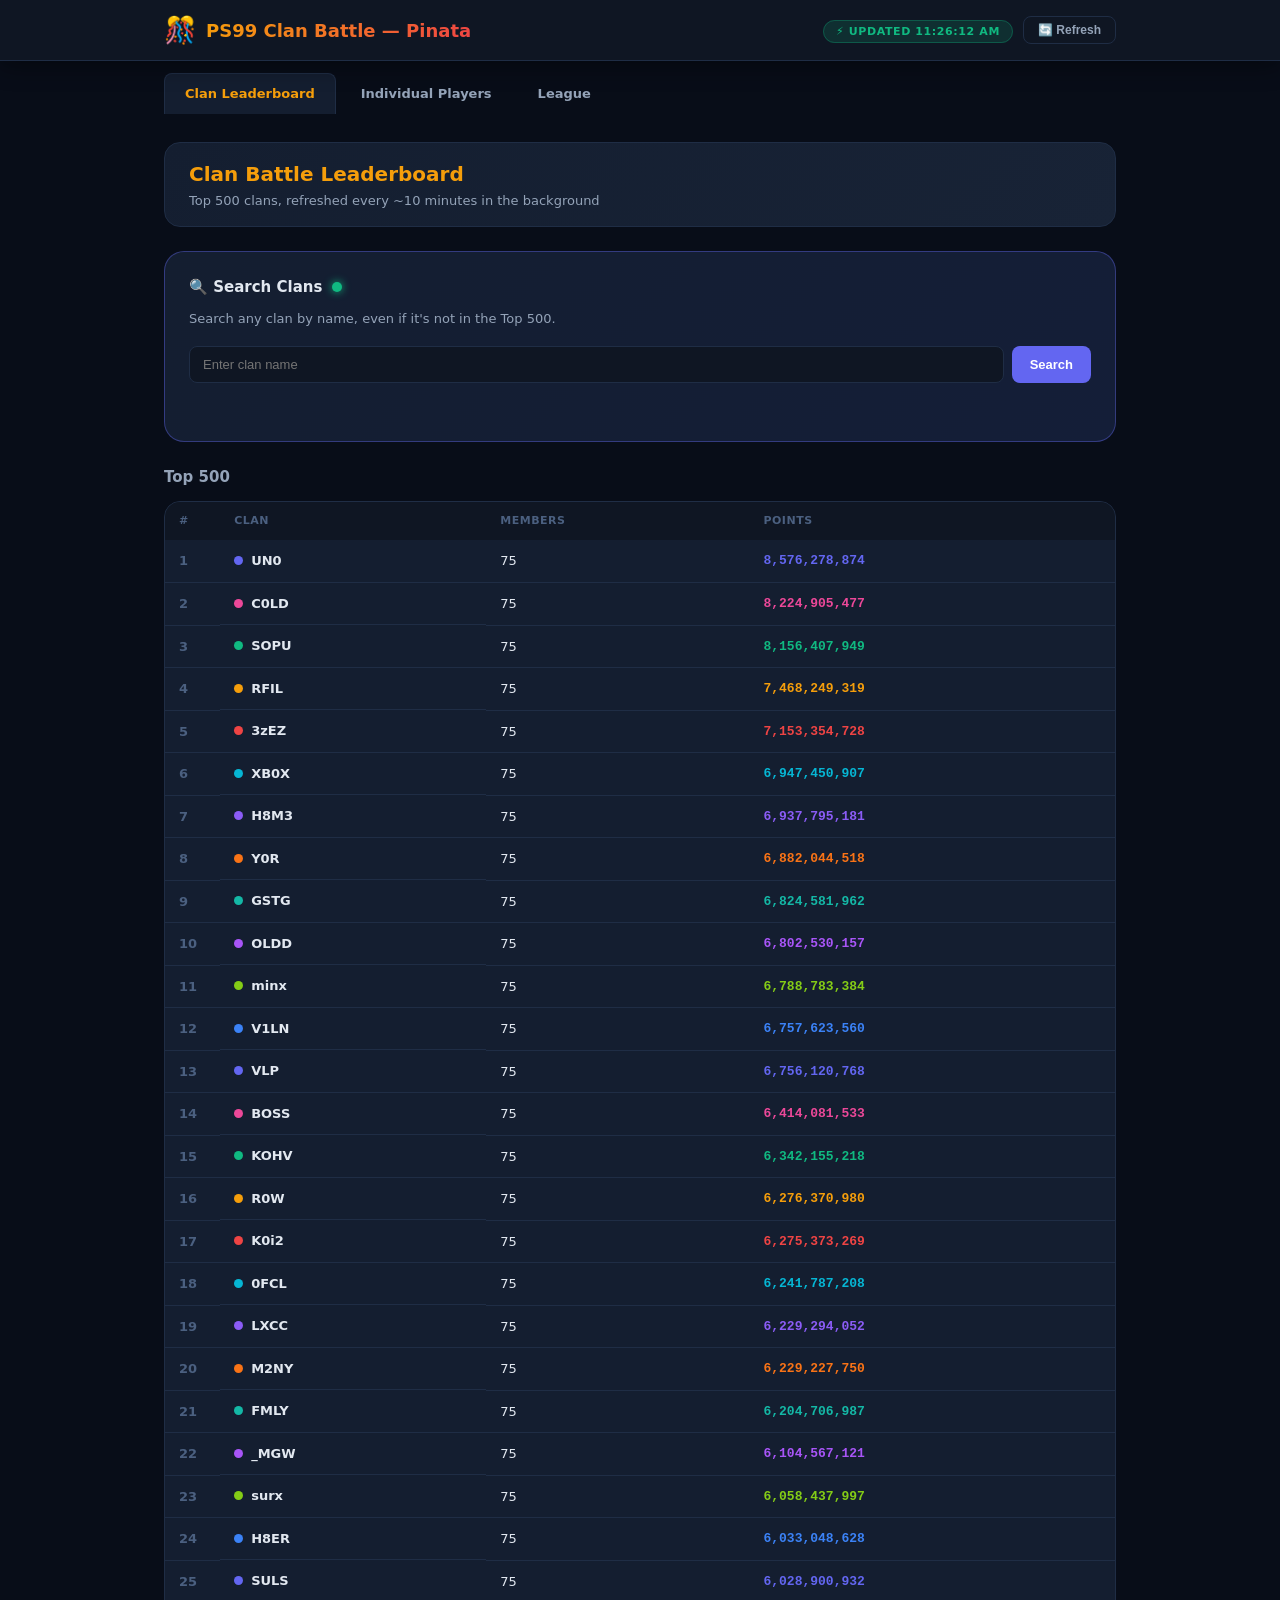
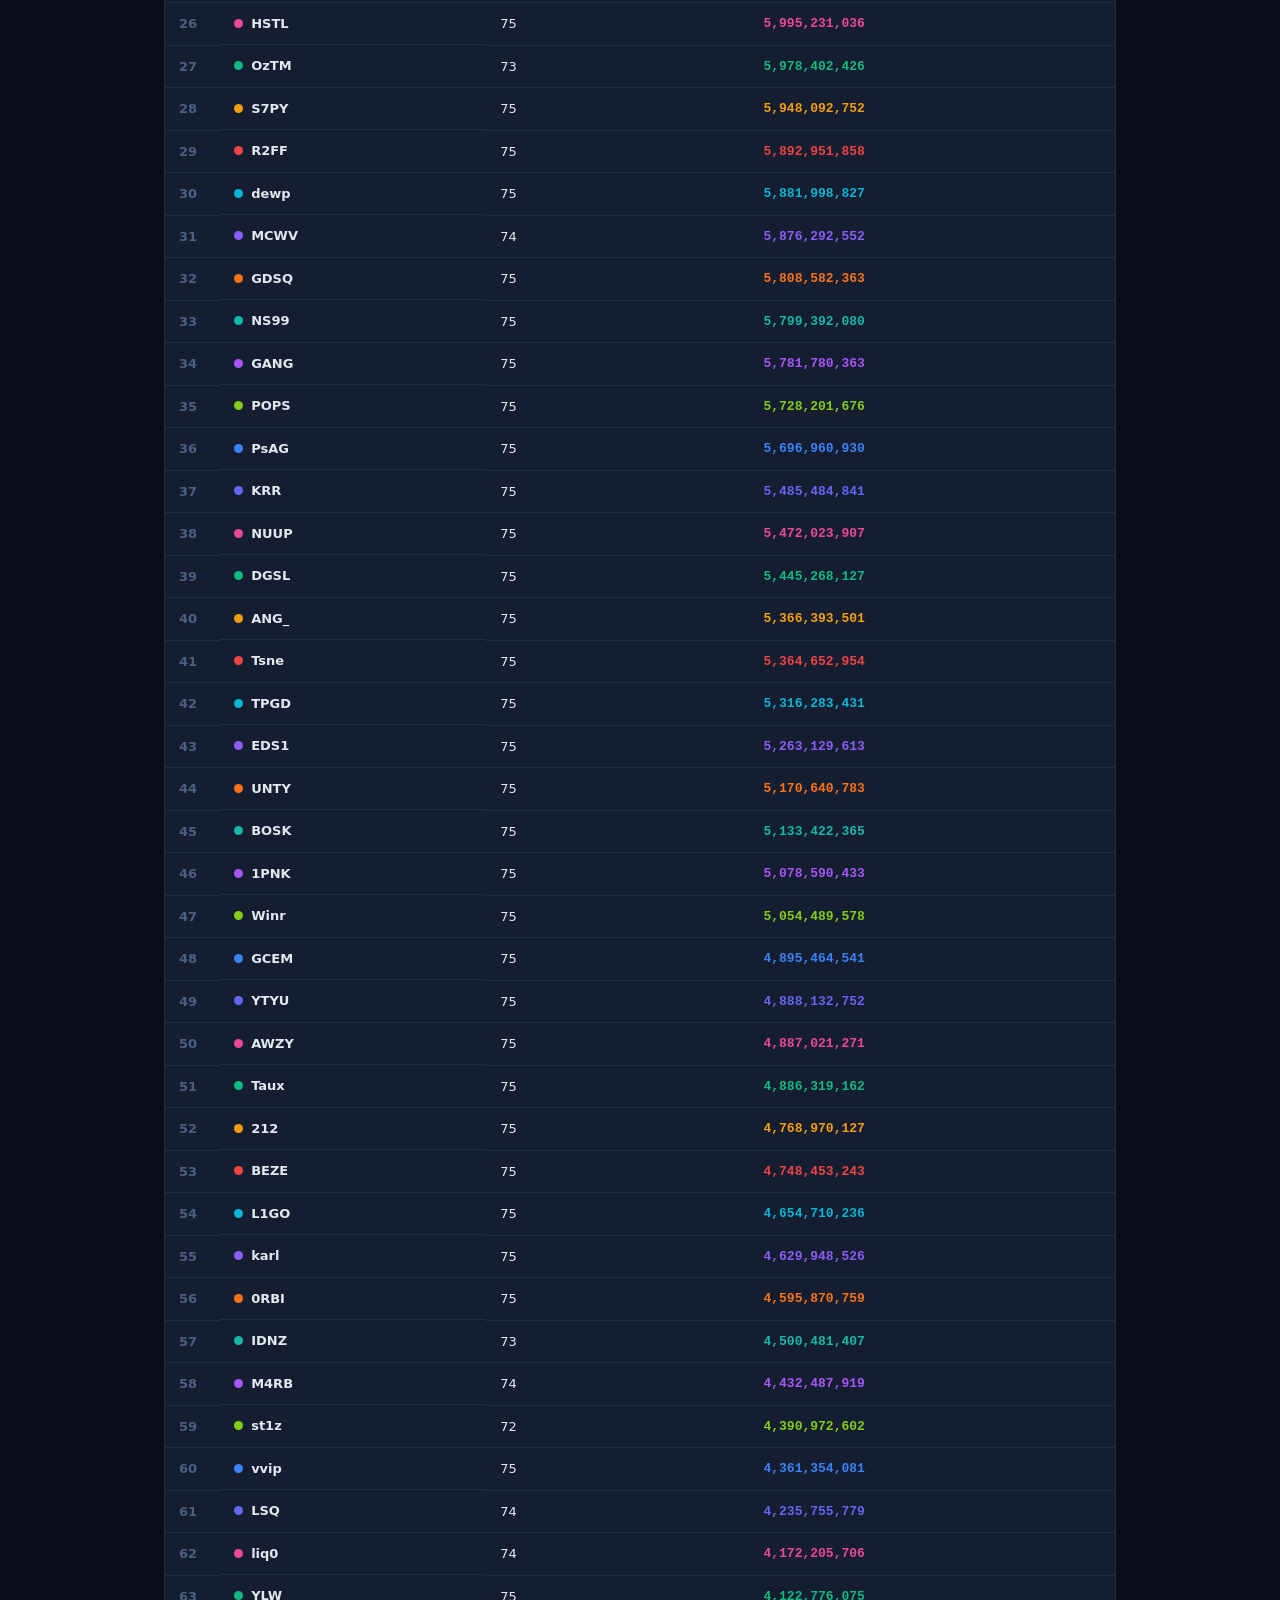
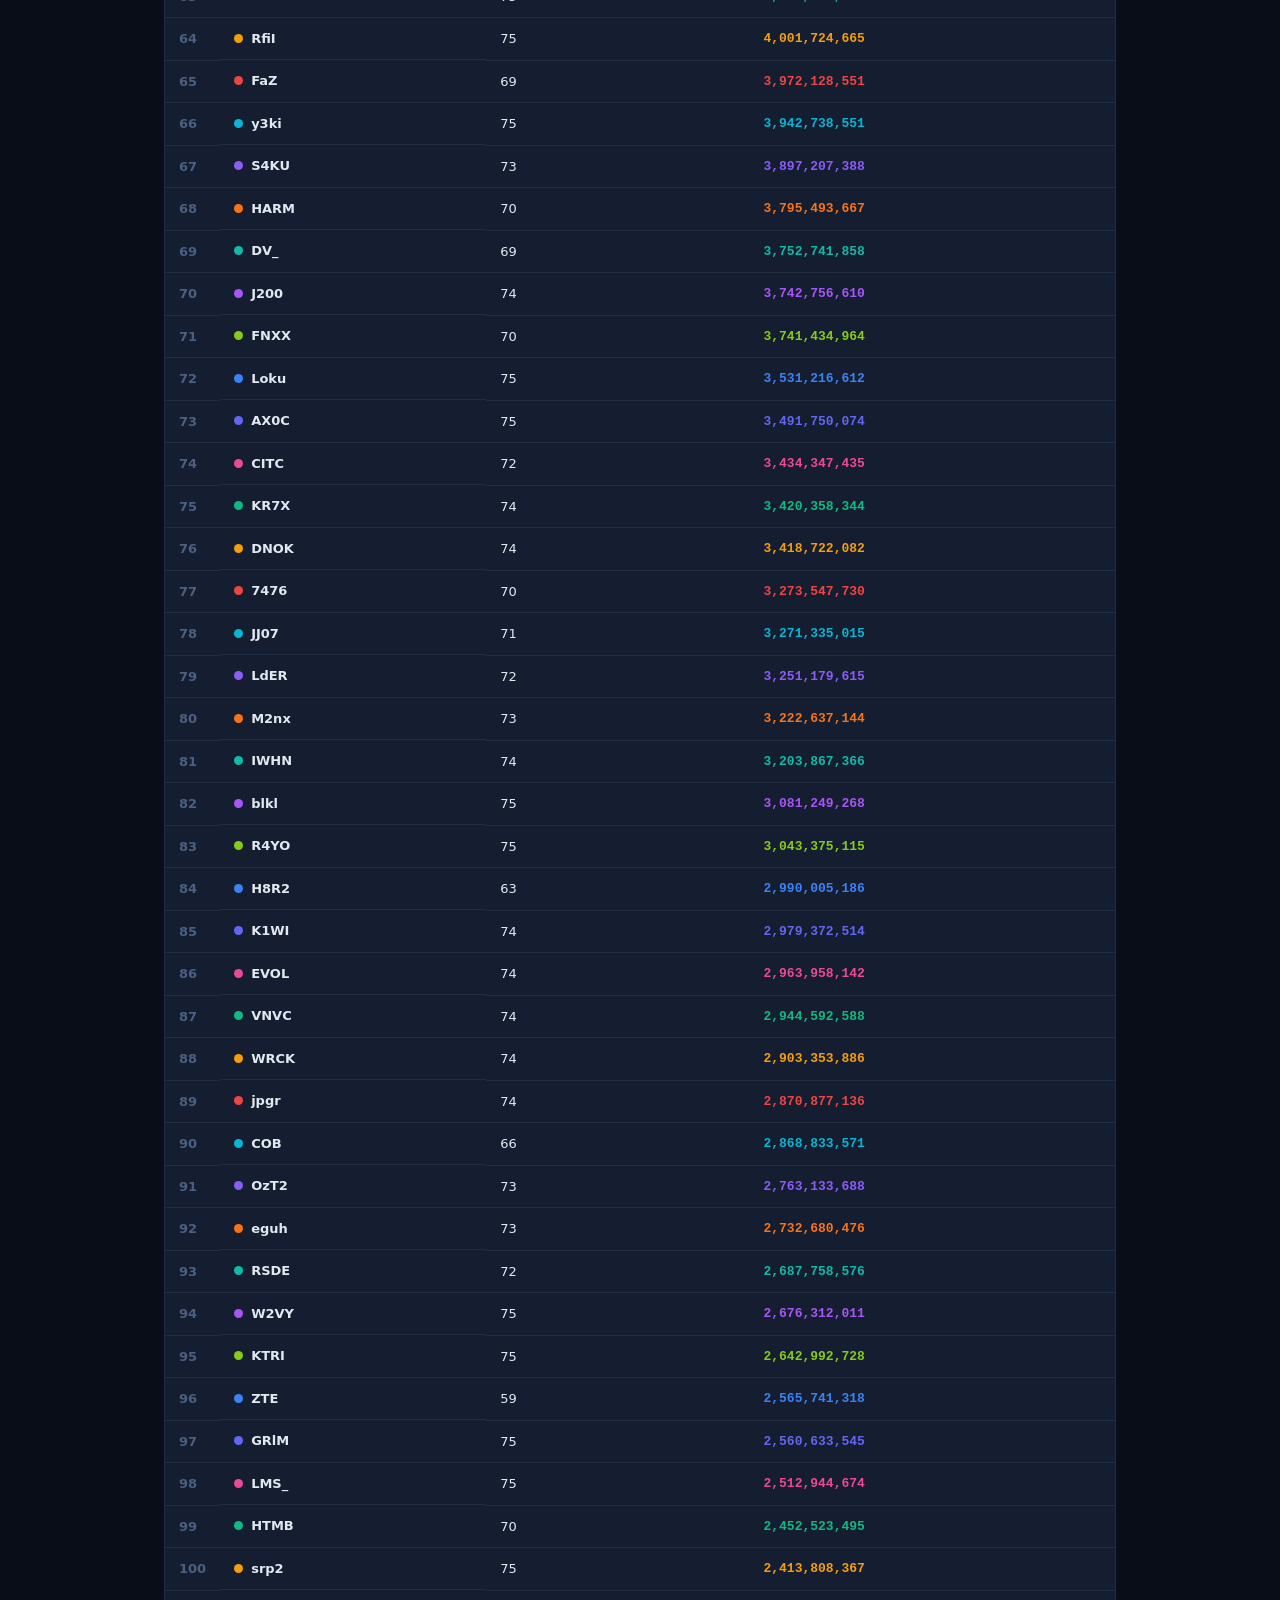
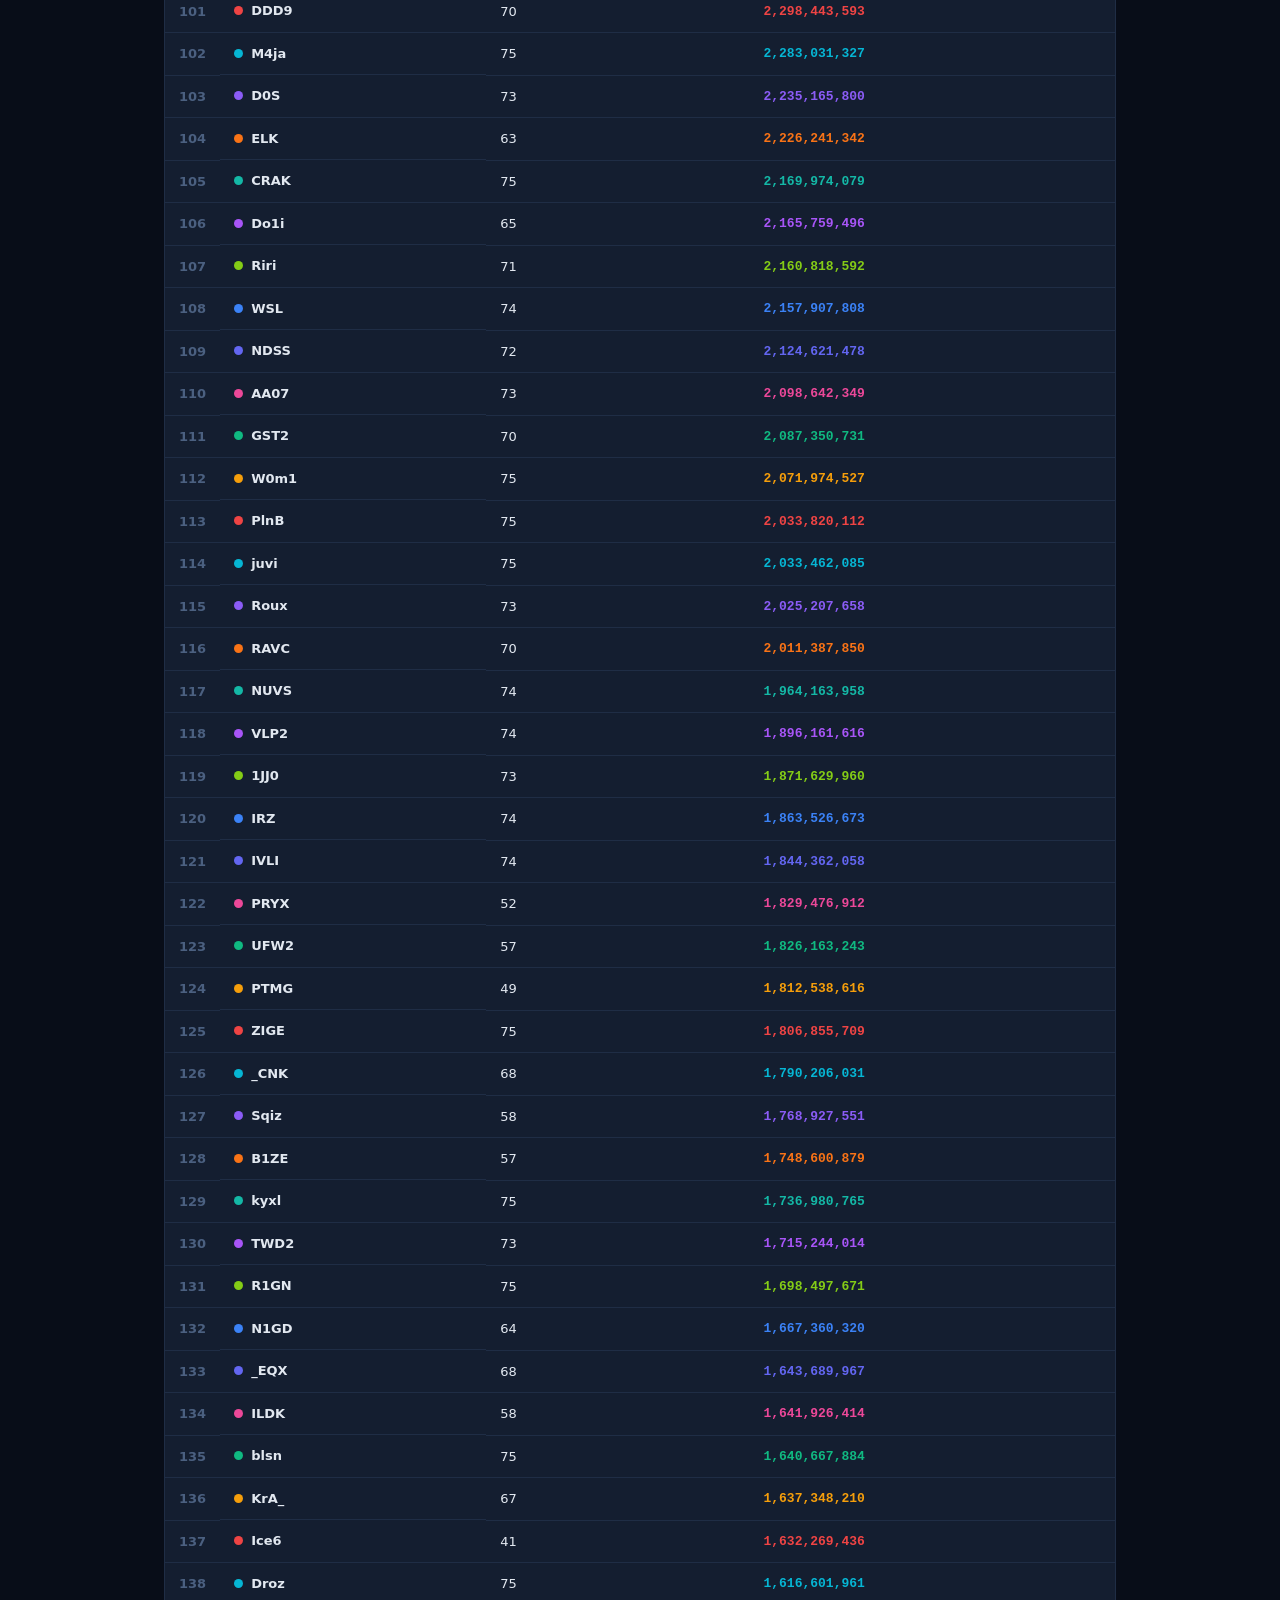
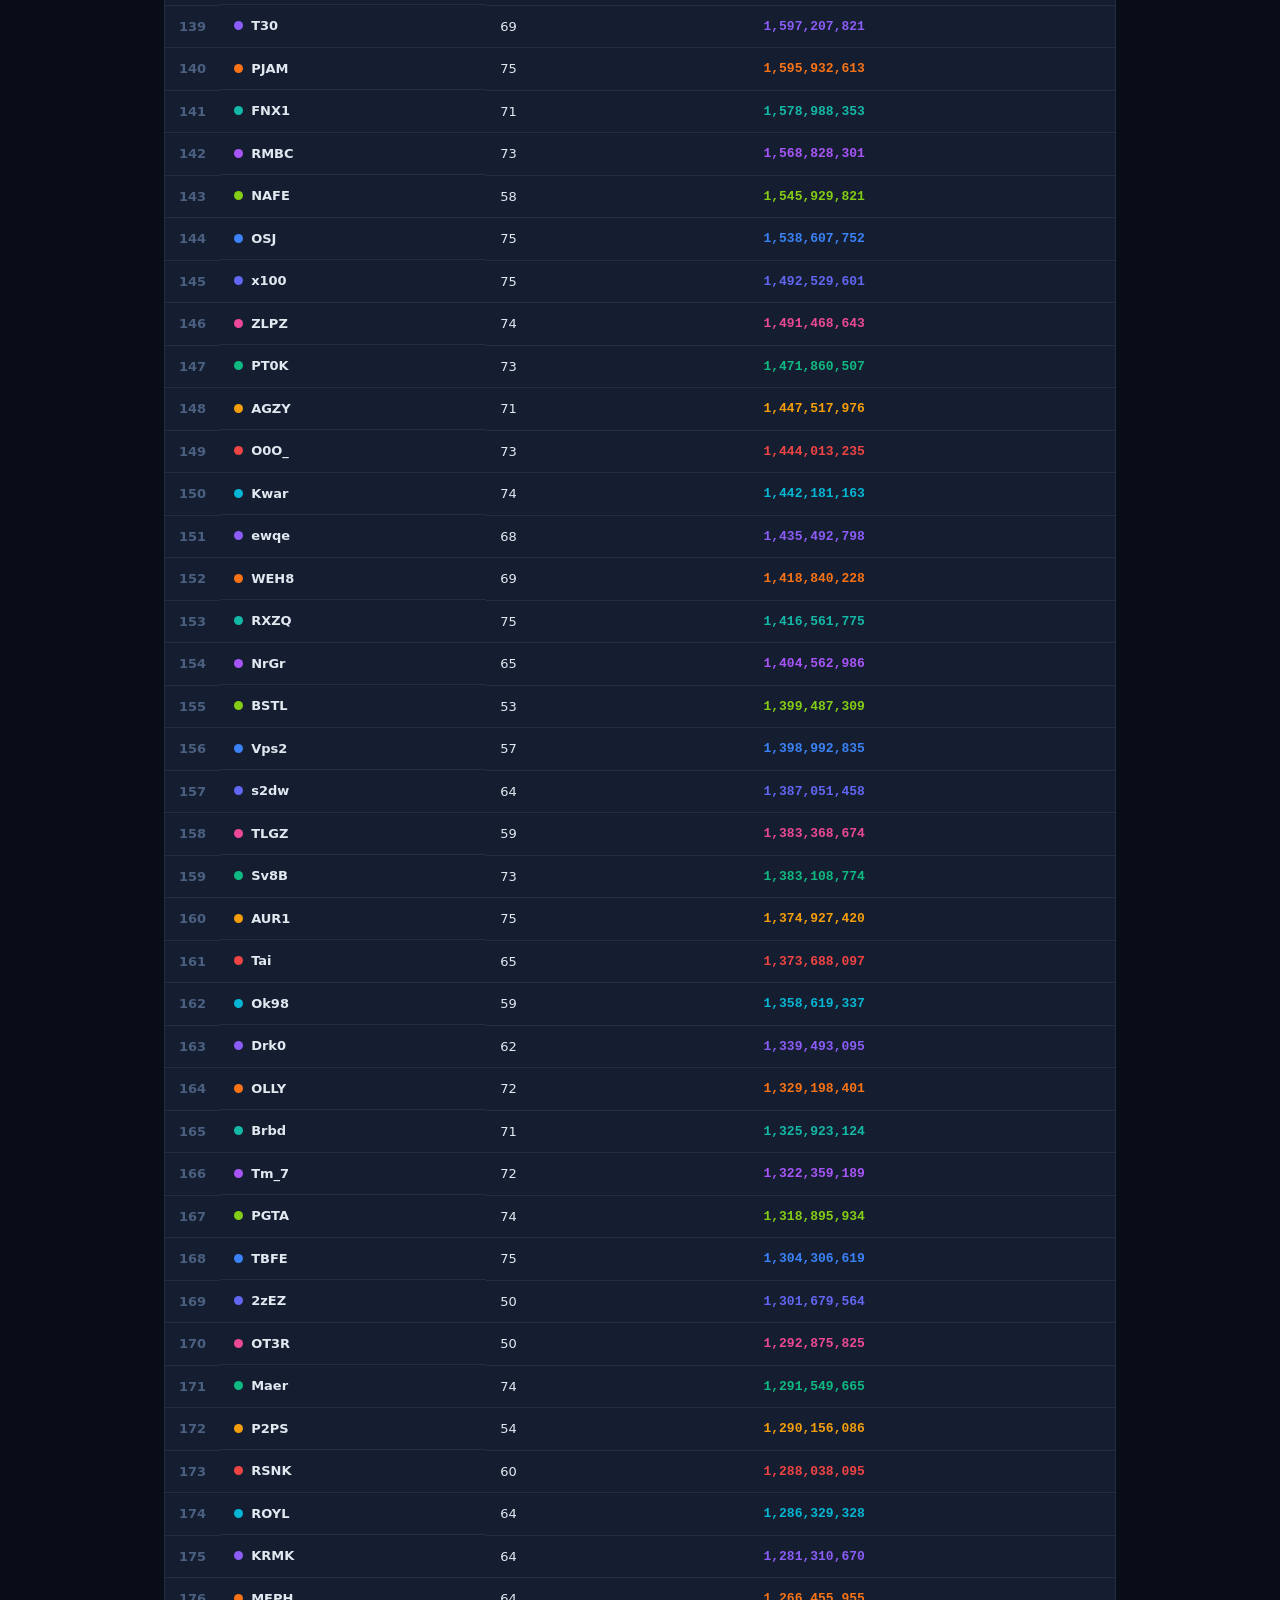
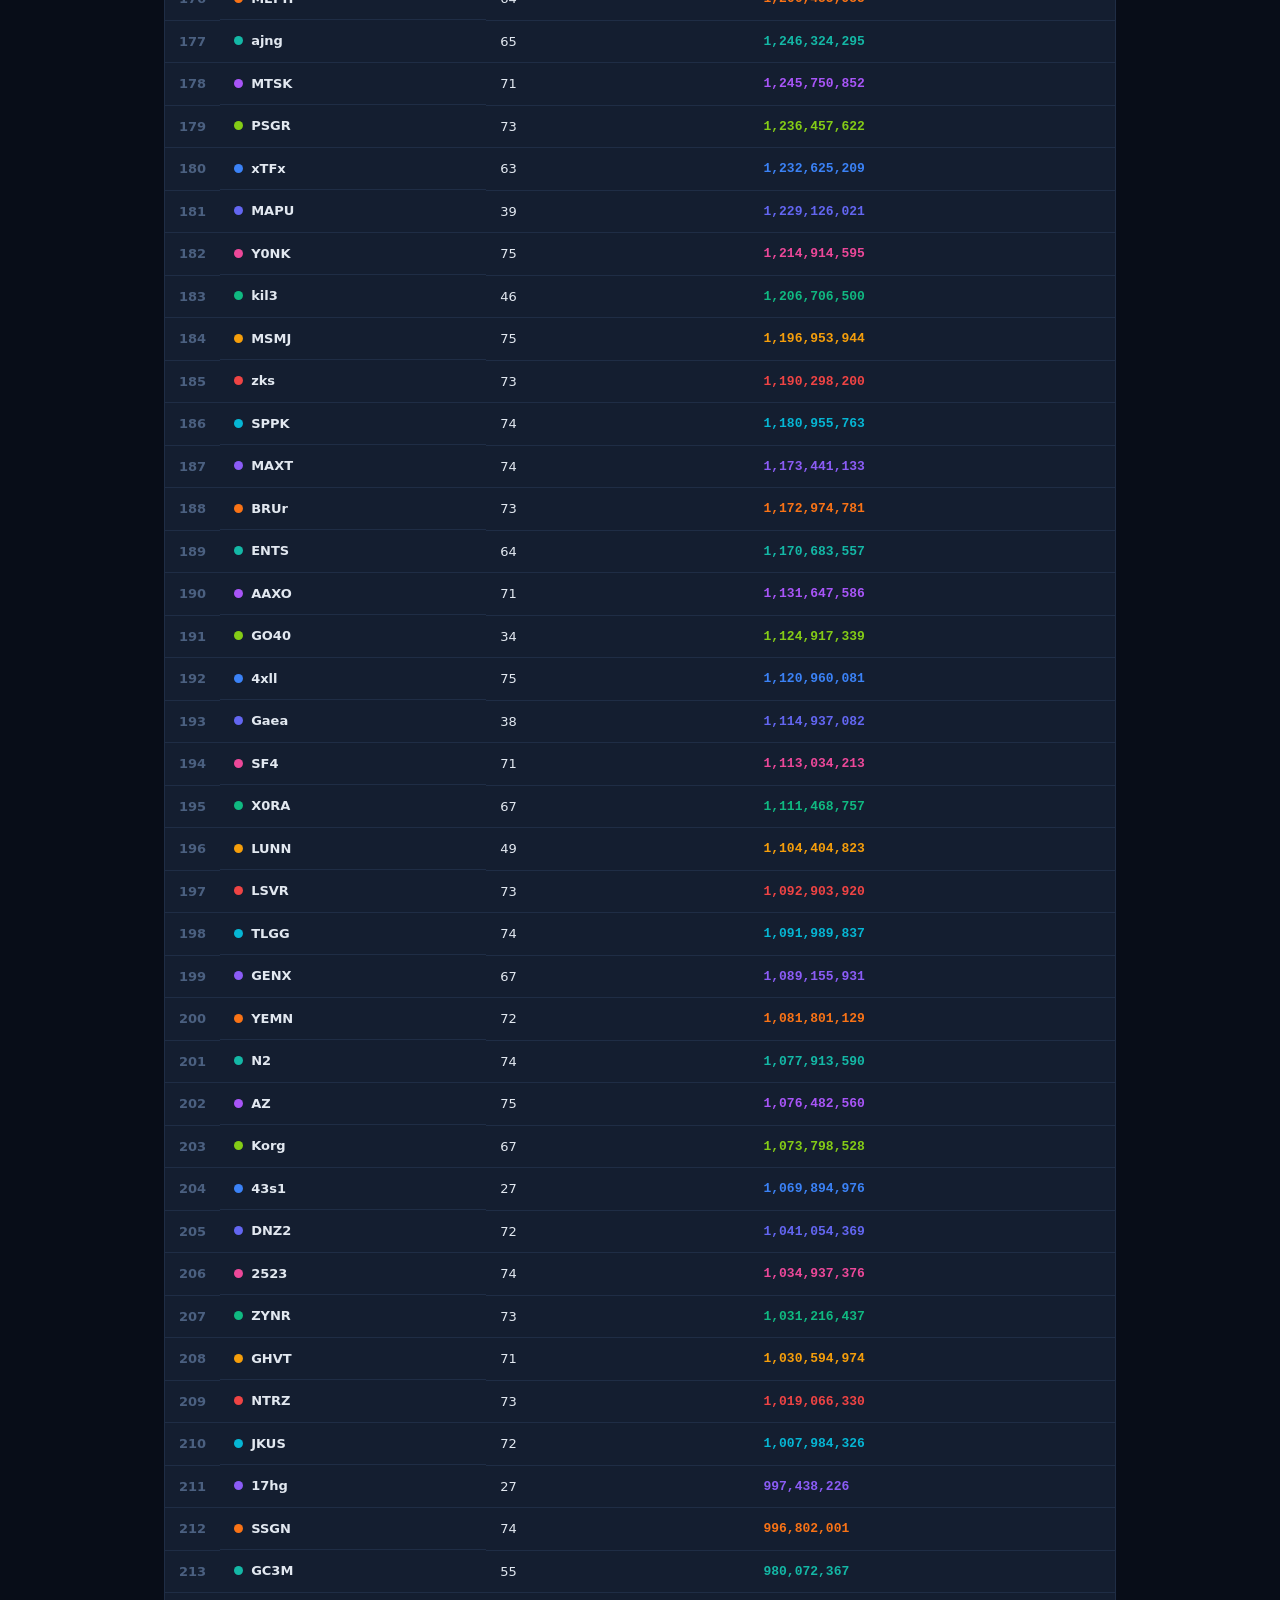
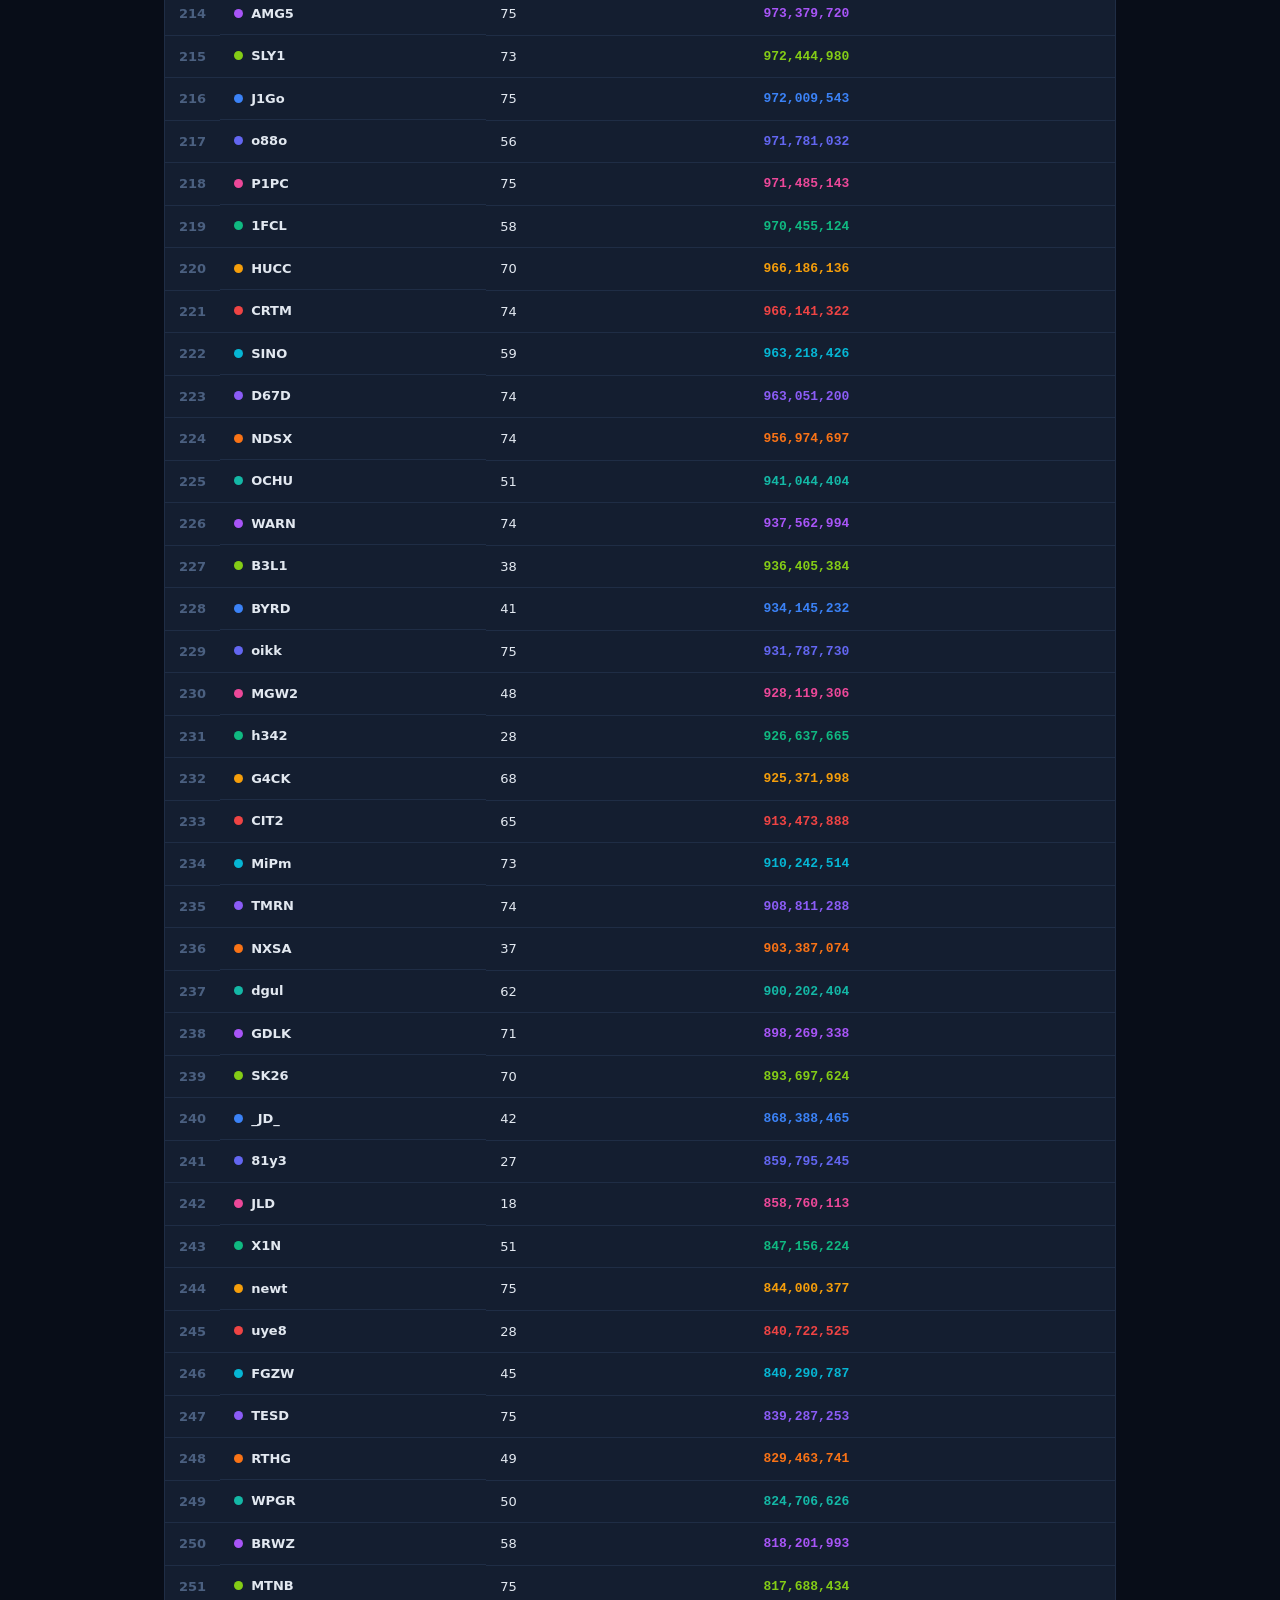
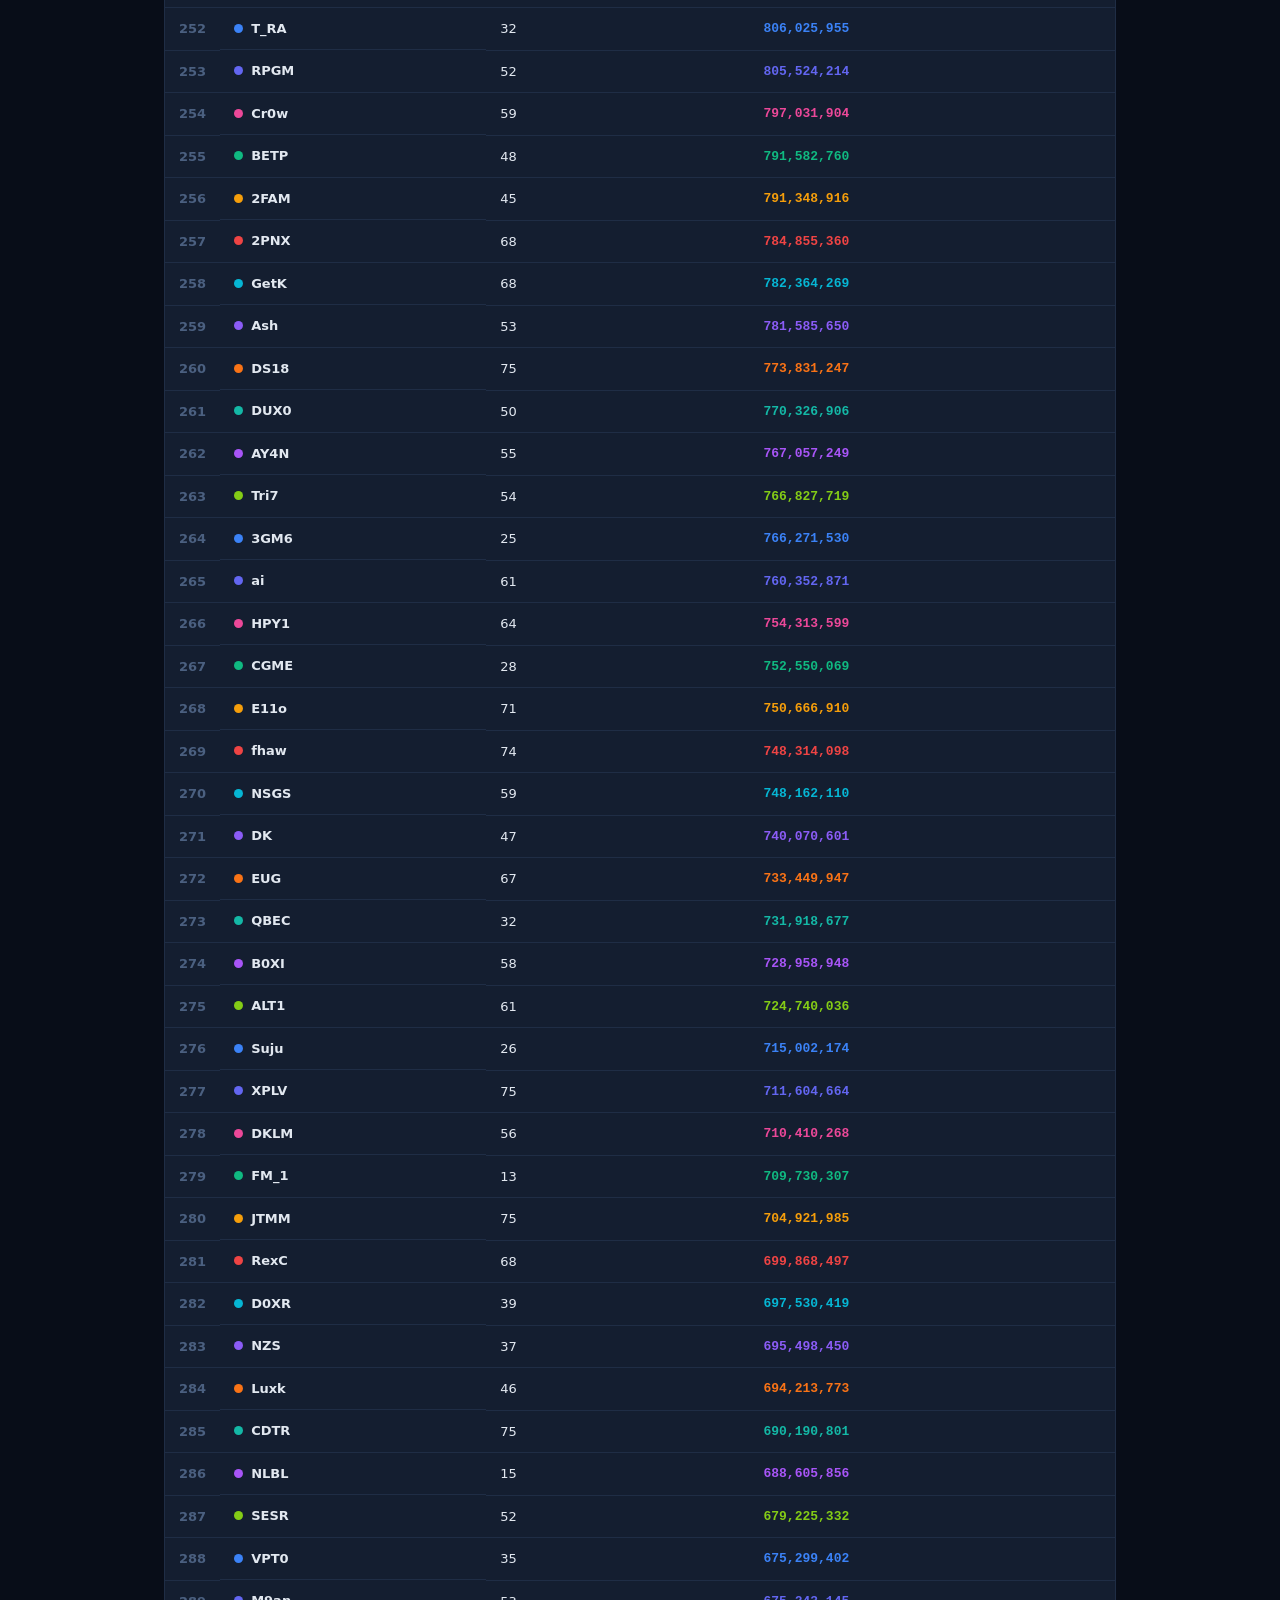
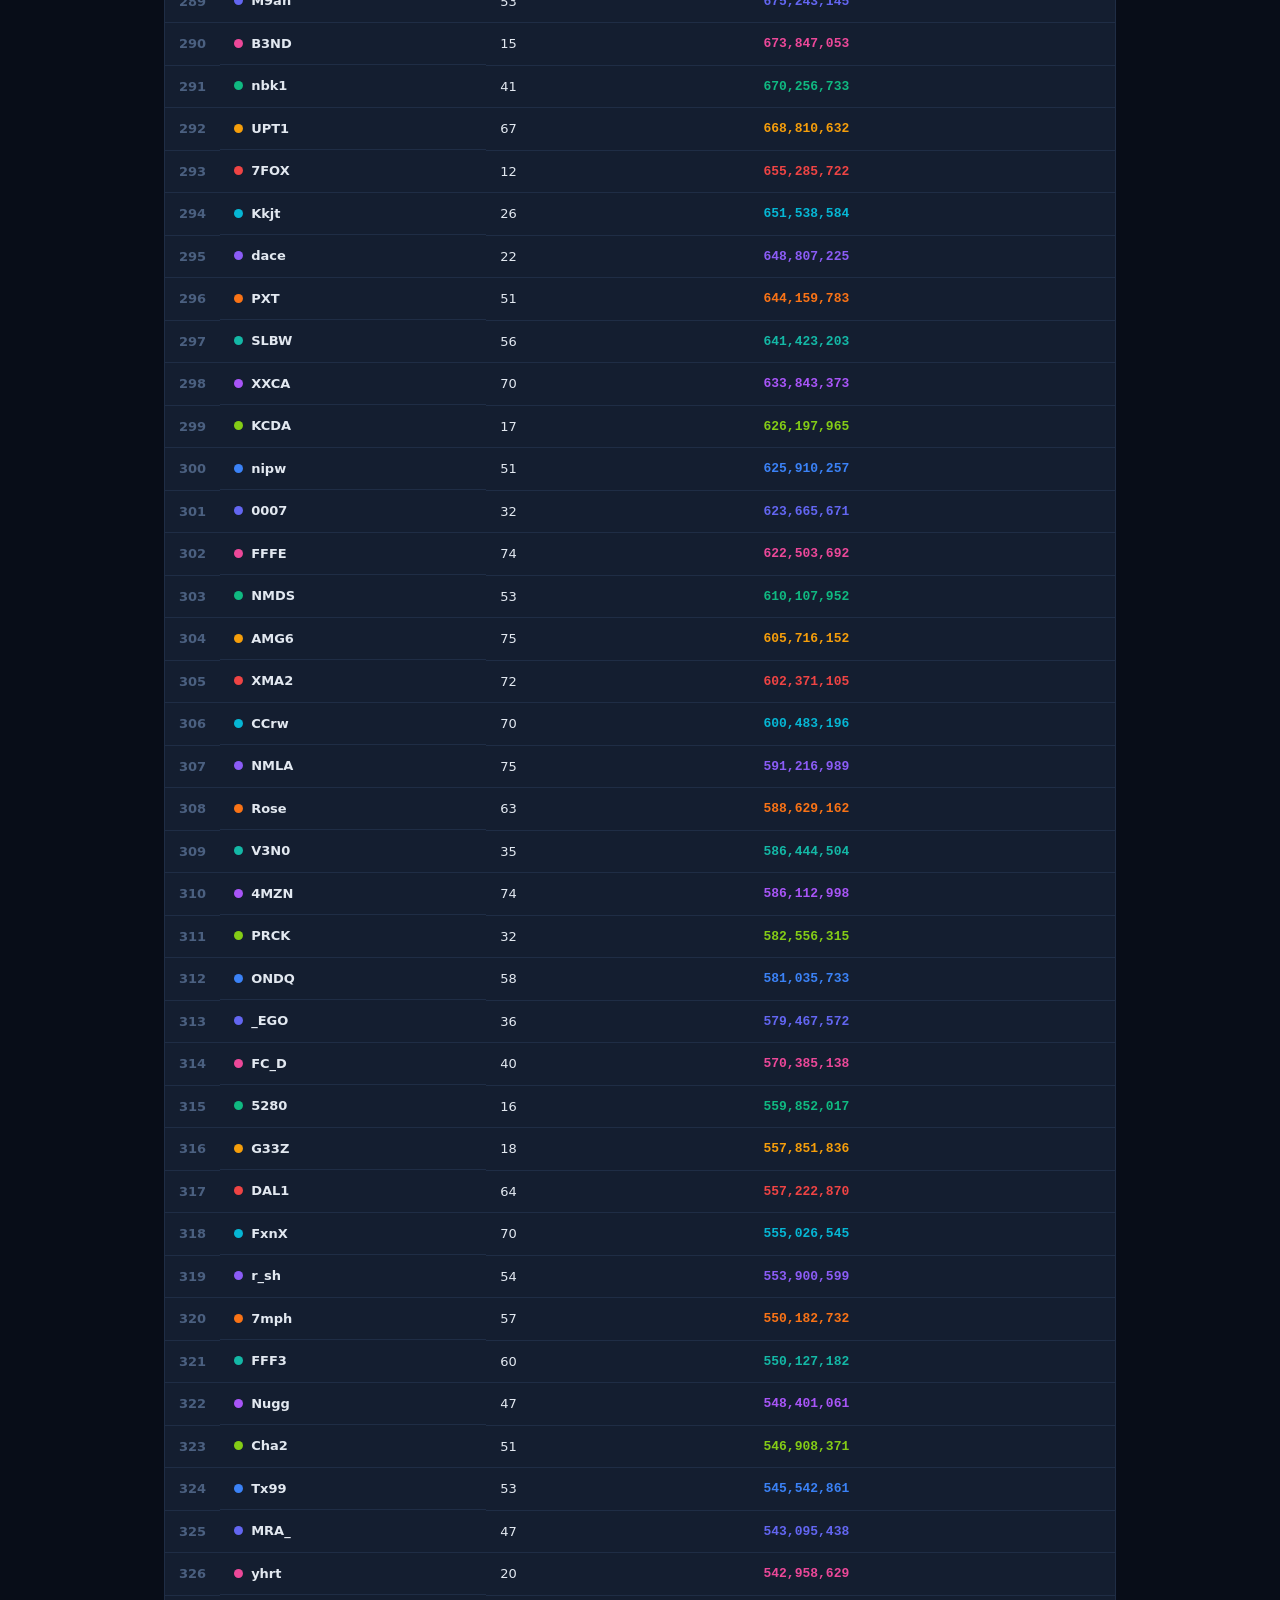
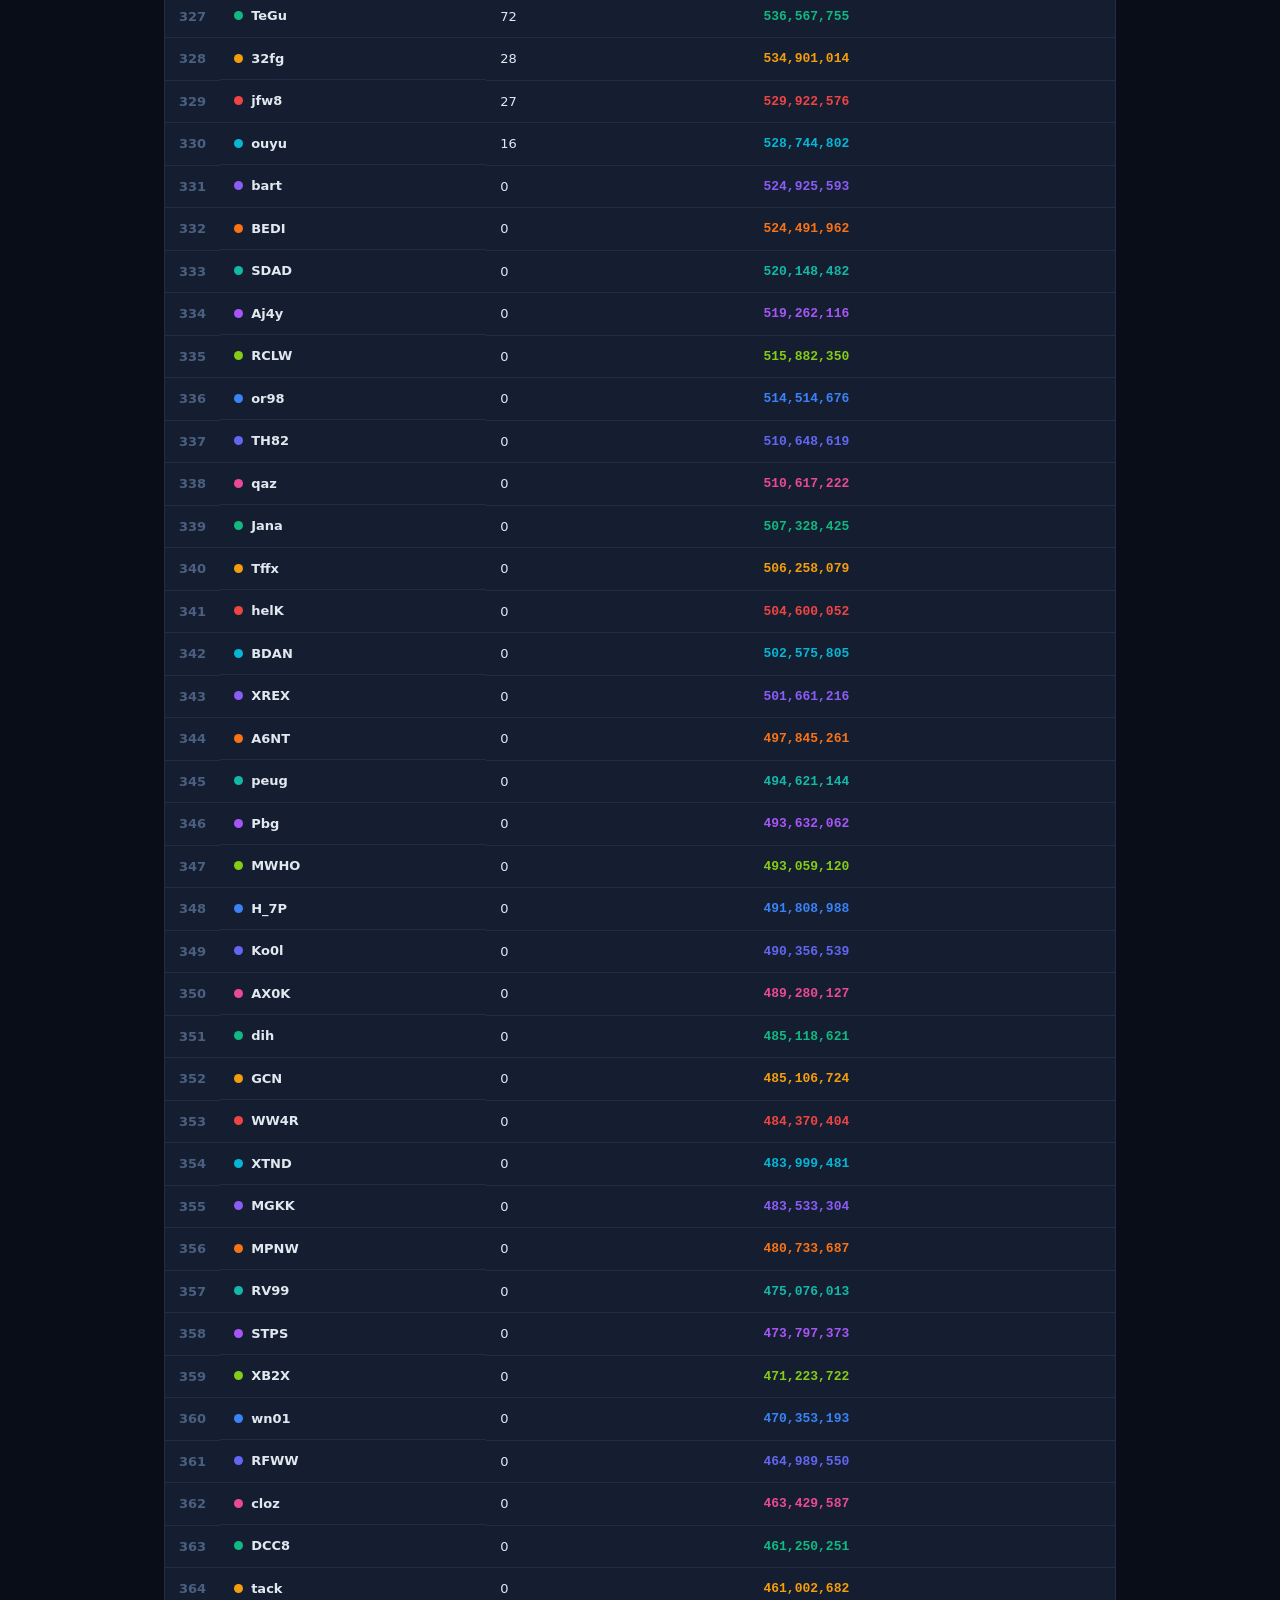
<file: index.html>
<!DOCTYPE html>
<html lang="en">
<head>
    <meta charset="UTF-8">
    <meta name="viewport" content="width=device-width, initial-scale=1.0">
    <meta http-equiv="Cache-Control" content="no-cache, no-store, must-revalidate">
    <meta http-equiv="Pragma" content="no-cache">
    <meta http-equiv="Expires" content="0">
    <title>PS99 Clan Battle — Pinata</title>
    <link rel="stylesheet" href="style.css?v=2">
    <script>
    (function(){
        var V = 3;
        var k = '_ps99cb_pinata_v';
        var stored = localStorage.getItem(k);
        localStorage.setItem(k, V);
        if (stored && stored !== String(V)) {
            var url = location.href.split('?')[0] + '?nocache=' + V;
            location.replace(url);
        }
    })();
    </script>
</head>
<body>

<header>
    <div class="header-content">
        <div class="logo">
            <span class="logo-icon">&#127882;</span>
            <h1>PS99 Clan Battle &#8212; Pinata</h1>
        </div>
        <div style="display:flex;align-items:center;gap:10px">
            <span id="event-status-badge"></span>
            <button class="btn-refresh" id="refresh-btn">&#128260; Refresh</button>
        </div>
    </div>
</header>

<nav class="page-nav">
    <a href="index.html" class="nav-tab active">Clan Leaderboard</a>
    <a href="players.html" class="nav-tab">Individual Players</a>
    <a href="league/index.html" class="nav-tab">League</a>
</nav>

<main>

    <!-- Leaderboard -->
    <div id="leaderboard-view" class="view active">
        <div class="event-info-bar">
            <div>
                <div class="event-title">Clan Battle Leaderboard</div>
                <div class="event-dates" id="event-dates">Top 500 clans, refreshed every ~10 minutes in the background</div>
            </div>
        </div>

        <div class="manage-card live-card">
            <div class="manage-card-header">
                <h3>&#128269; Search Clans</h3>
                <span class="live-dot"></span>
            </div>
            <p class="live-desc">Search any clan by name, even if it's not in the Top 500.</p>
            <div class="live-manual">
                <input type="text" id="search-clan-name" class="live-input" placeholder="Enter clan name">
                <button class="btn-live-secondary" id="search-clan-btn">Search</button>
                <button class="btn-secondary" id="clear-search-btn" style="display:none">Clear</button>
            </div>
            <div id="search-status" class="import-status"></div>
        </div>

        <h3 class="sub-heading" id="leaderboard-heading">Top 500</h3>
        <div class="players-table-container">
            <table class="players-table">
                <thead>
                    <tr><th>#</th><th>Clan</th><th>Members</th><th>Points</th></tr>
                </thead>
                <tbody id="leaderboard-tbody"></tbody>
            </table>
        </div>
    </div>

    <!-- Clan Detail -->
    <div id="clan-detail-view" class="view">
        <div class="detail-top-bar">
            <button class="back-btn" id="clan-back-btn">&larr; Back to Leaderboard</button>
        </div>
        <div class="team-detail-header" id="clan-detail-header">
            <div class="team-detail-title-row">
                <div class="team-detail-color-bar" id="clan-detail-color-bar"></div>
                <div>
                    <h2 id="clan-detail-name"></h2>
                    <div id="clan-detail-sub" class="team-detail-sub-line"></div>
                </div>
            </div>
            <div class="team-detail-stats">
                <div class="stat-box"><span class="stat-label">Rank</span><span class="stat-value" id="cd-rank"></span></div>
                <div class="stat-box"><span class="stat-label">Points</span><span class="stat-value" id="cd-pts"></span><span class="stat-asof" id="cd-pts-asof"></span></div>
                <div class="stat-box"><span class="stat-label">Roster</span><span class="stat-value" id="cd-roster"></span></div>
            </div>
            <div class="team-detail-stats" style="margin-top:16px">
                <div class="stat-box"><span class="stat-label">Last 10m</span><span class="stat-value" id="cd-delta-10m">&mdash;</span><span class="stat-asof" id="cd-delta-10m-asof"></span></div>
                <div class="stat-box"><span class="stat-label">Last 30m</span><span class="stat-value" id="cd-delta-30m">&mdash;</span><span class="stat-asof" id="cd-delta-30m-asof"></span></div>
                <div class="stat-box"><span class="stat-label">Last 1Hr</span><span class="stat-value" id="cd-delta-1h">&mdash;</span><span class="stat-asof" id="cd-delta-1h-asof"></span></div>
            </div>
        </div>
        <h3 class="sub-heading">Roster</h3>
        <div class="roster-delta-note" id="roster-delta-note"></div>
        <div class="players-table-container">
            <table class="players-table roster-table">
                <thead>
                    <tr><th>#</th><th>Display Name</th><th>Points</th><th>&Delta;10m</th><th>&Delta;30m</th><th>&Delta;1Hr</th></tr>
                </thead>
                <tbody id="roster-tbody"></tbody>
            </table>
        </div>
    </div>

</main>

<div id="toast" class="toast"></div>

<script src="app.js?v=6"></script>
</body>
</html>
</file>
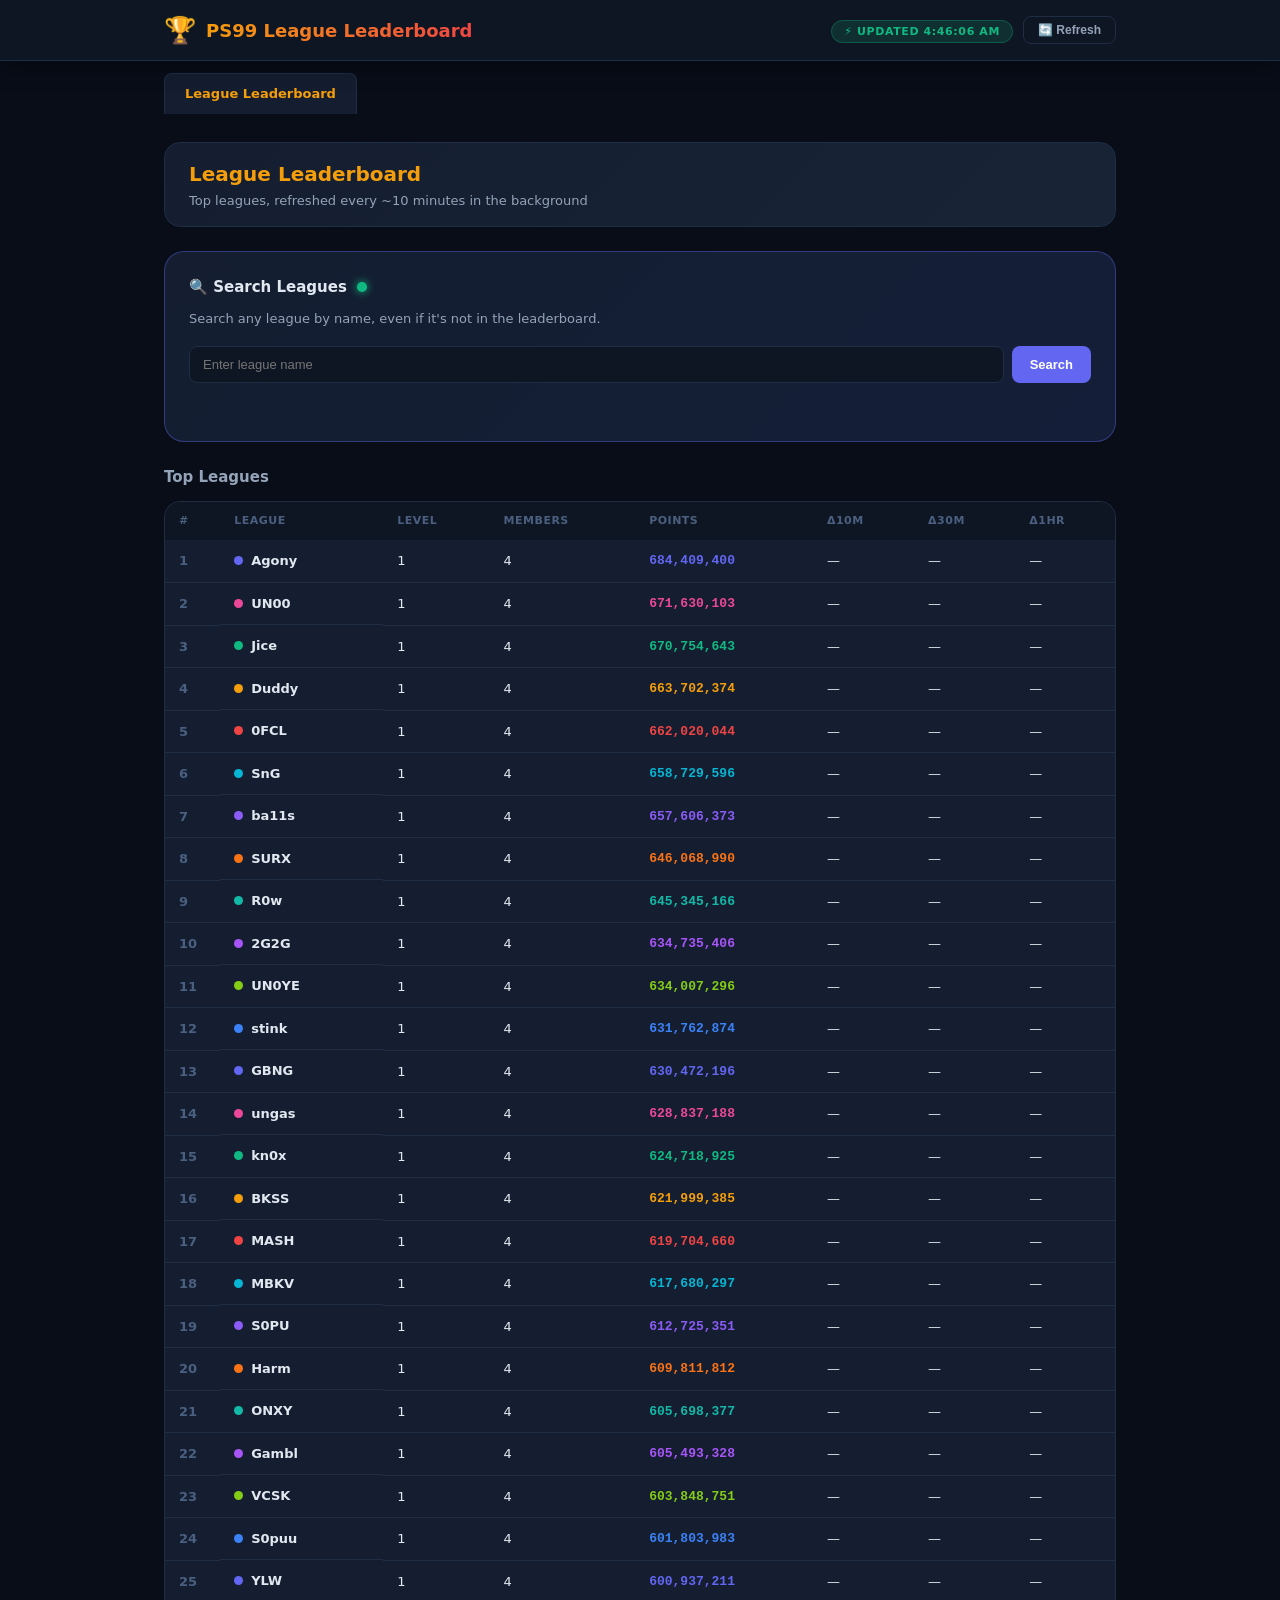
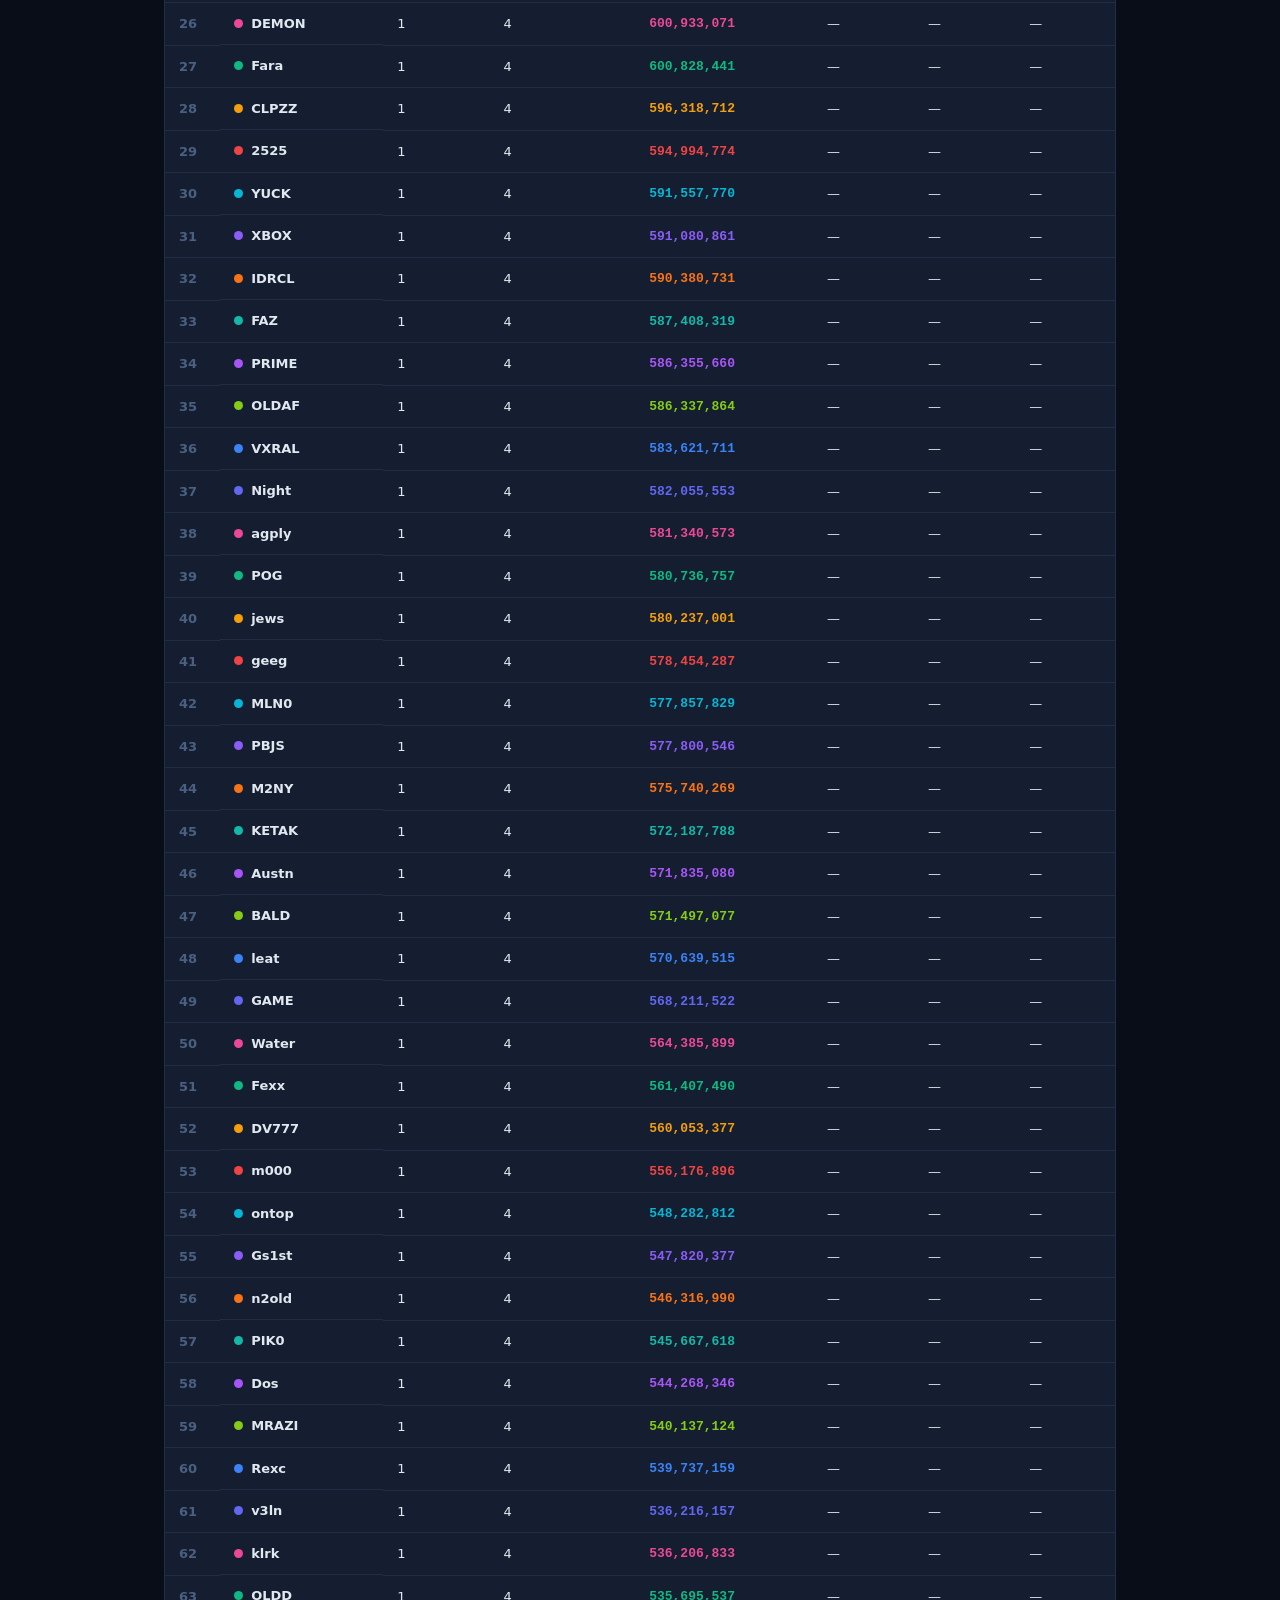
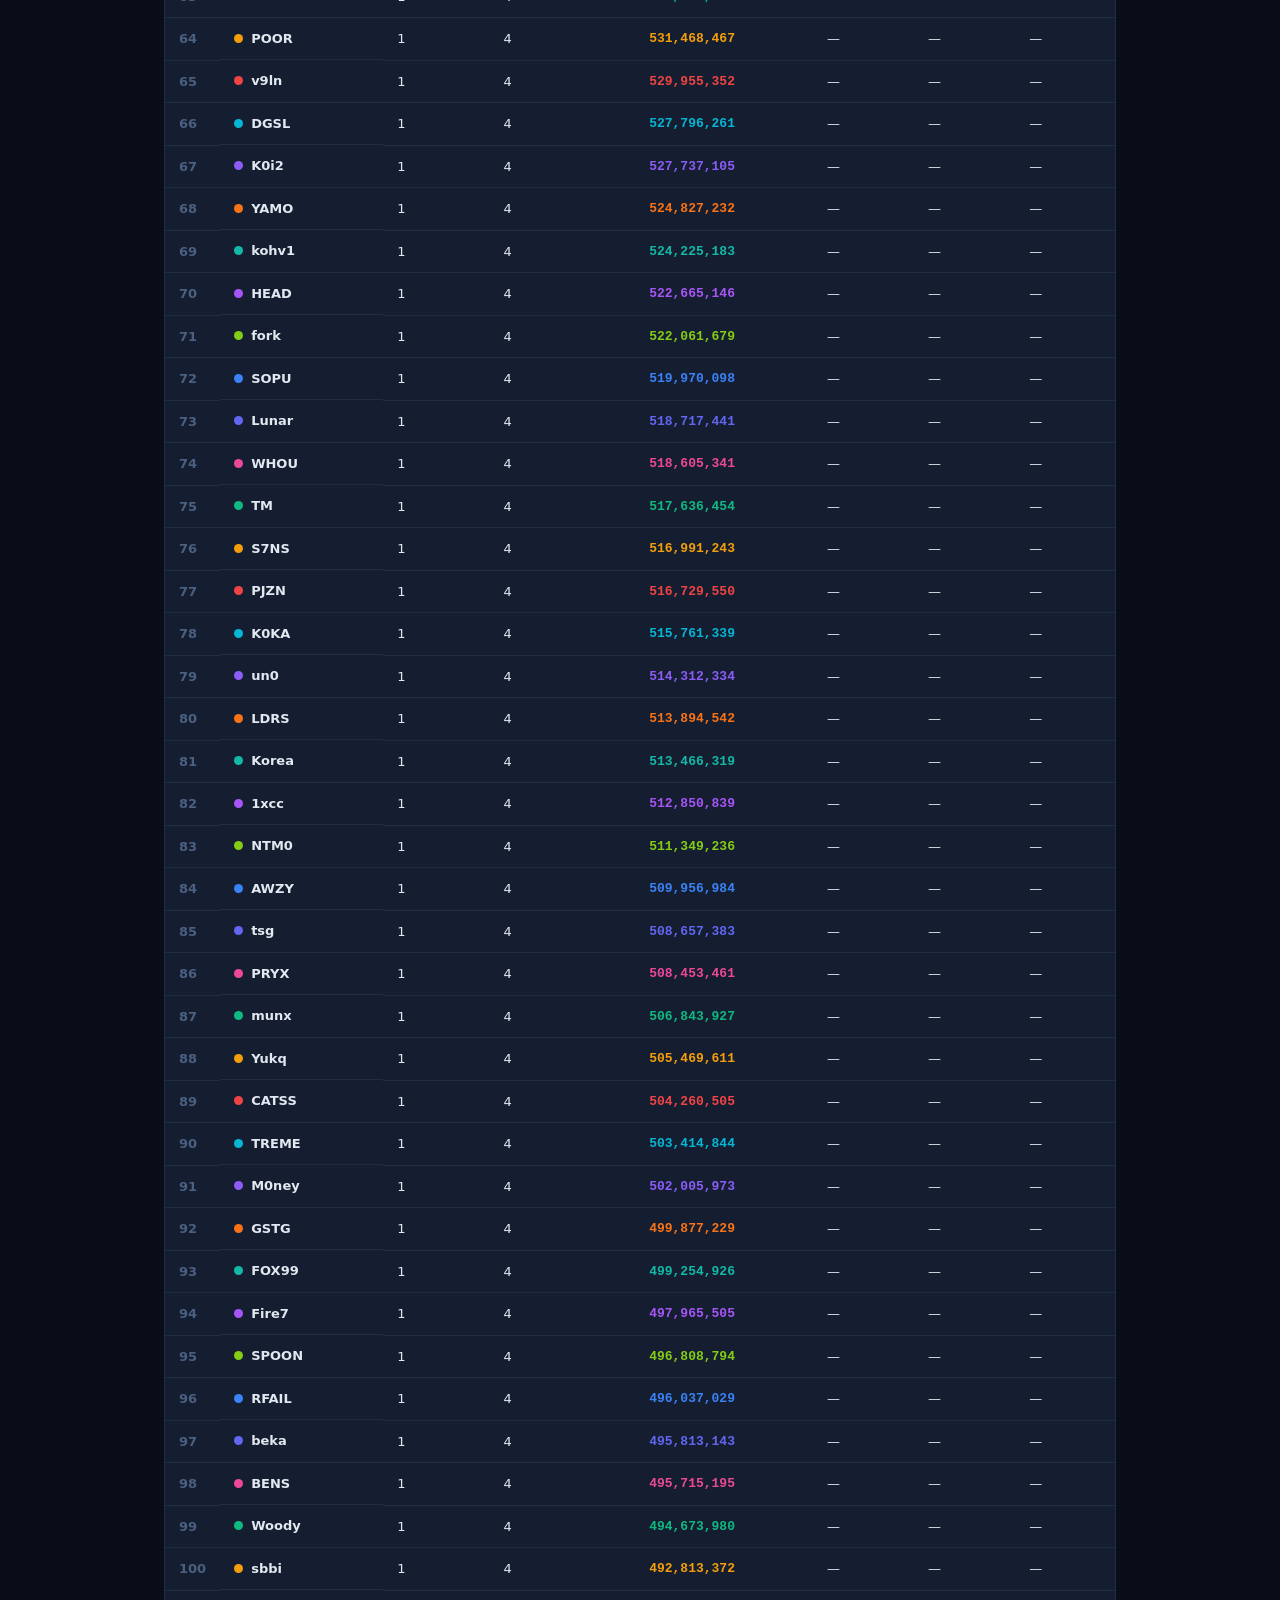
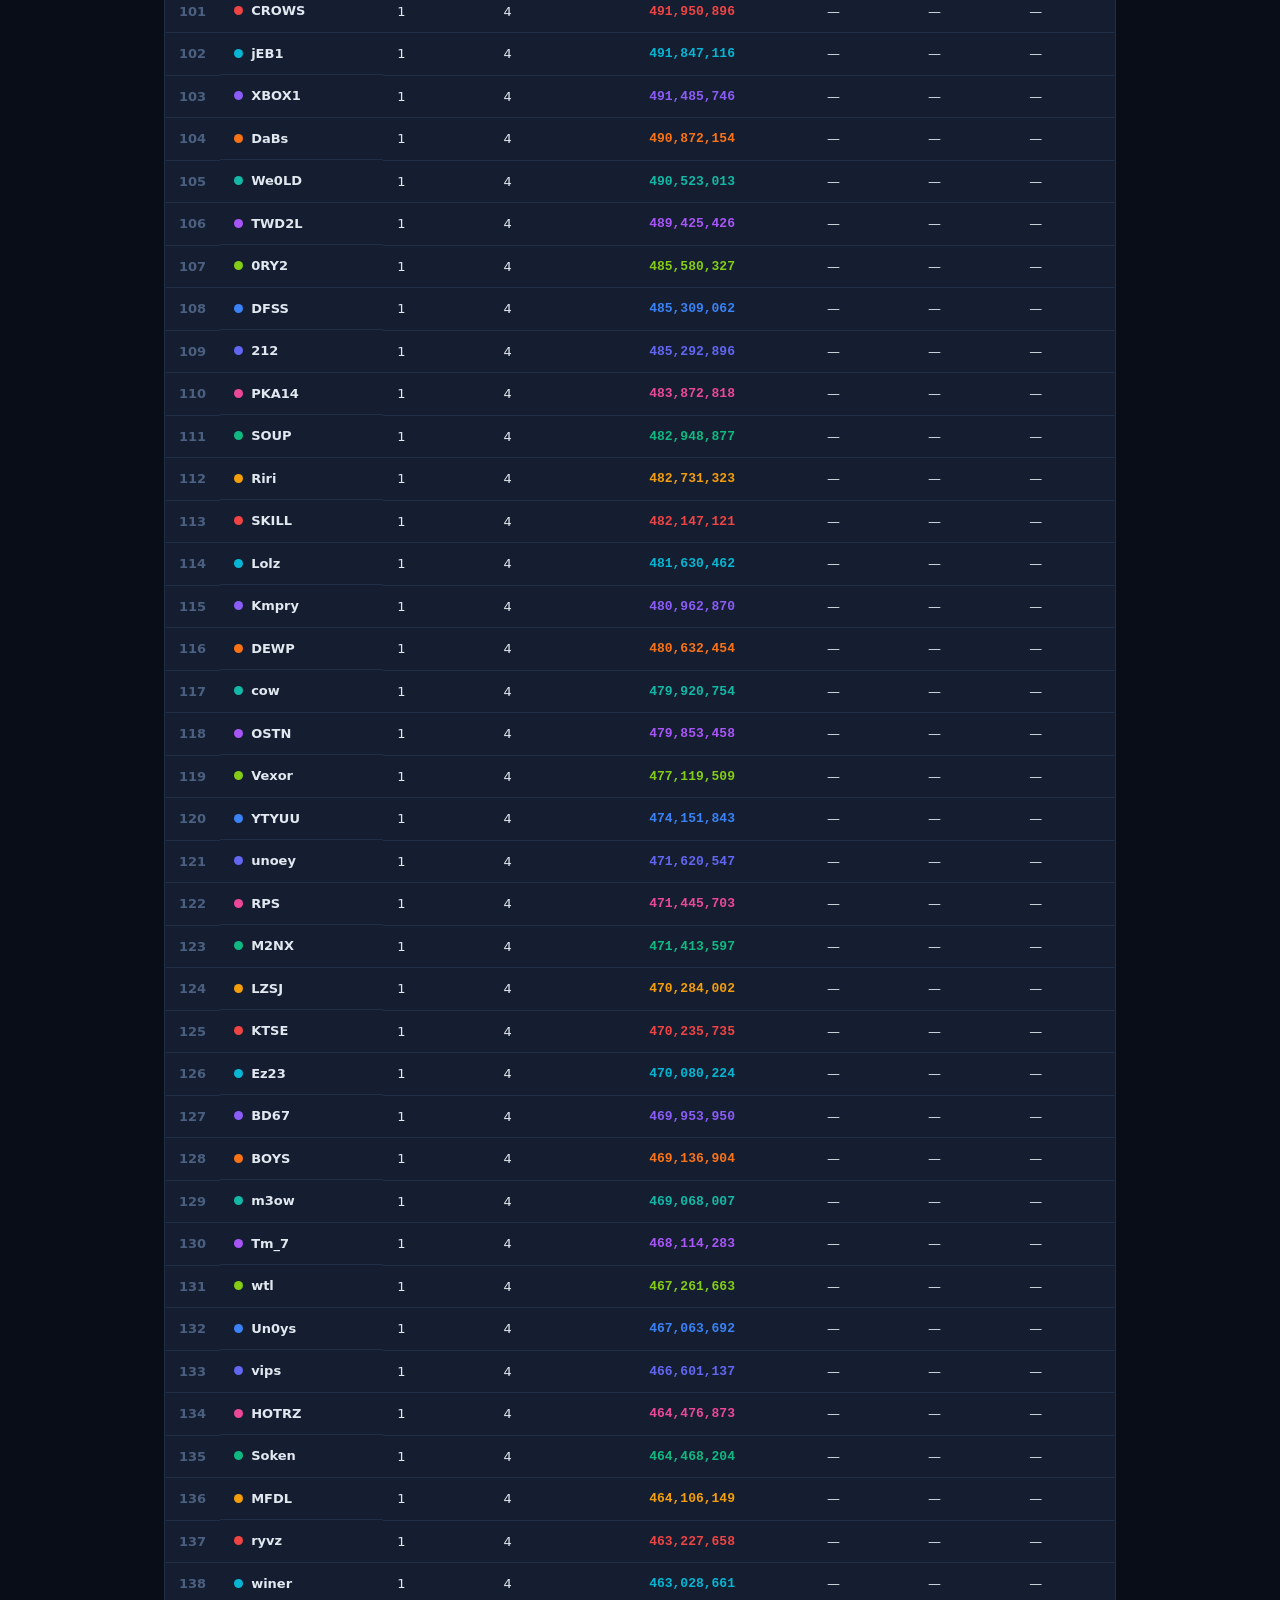
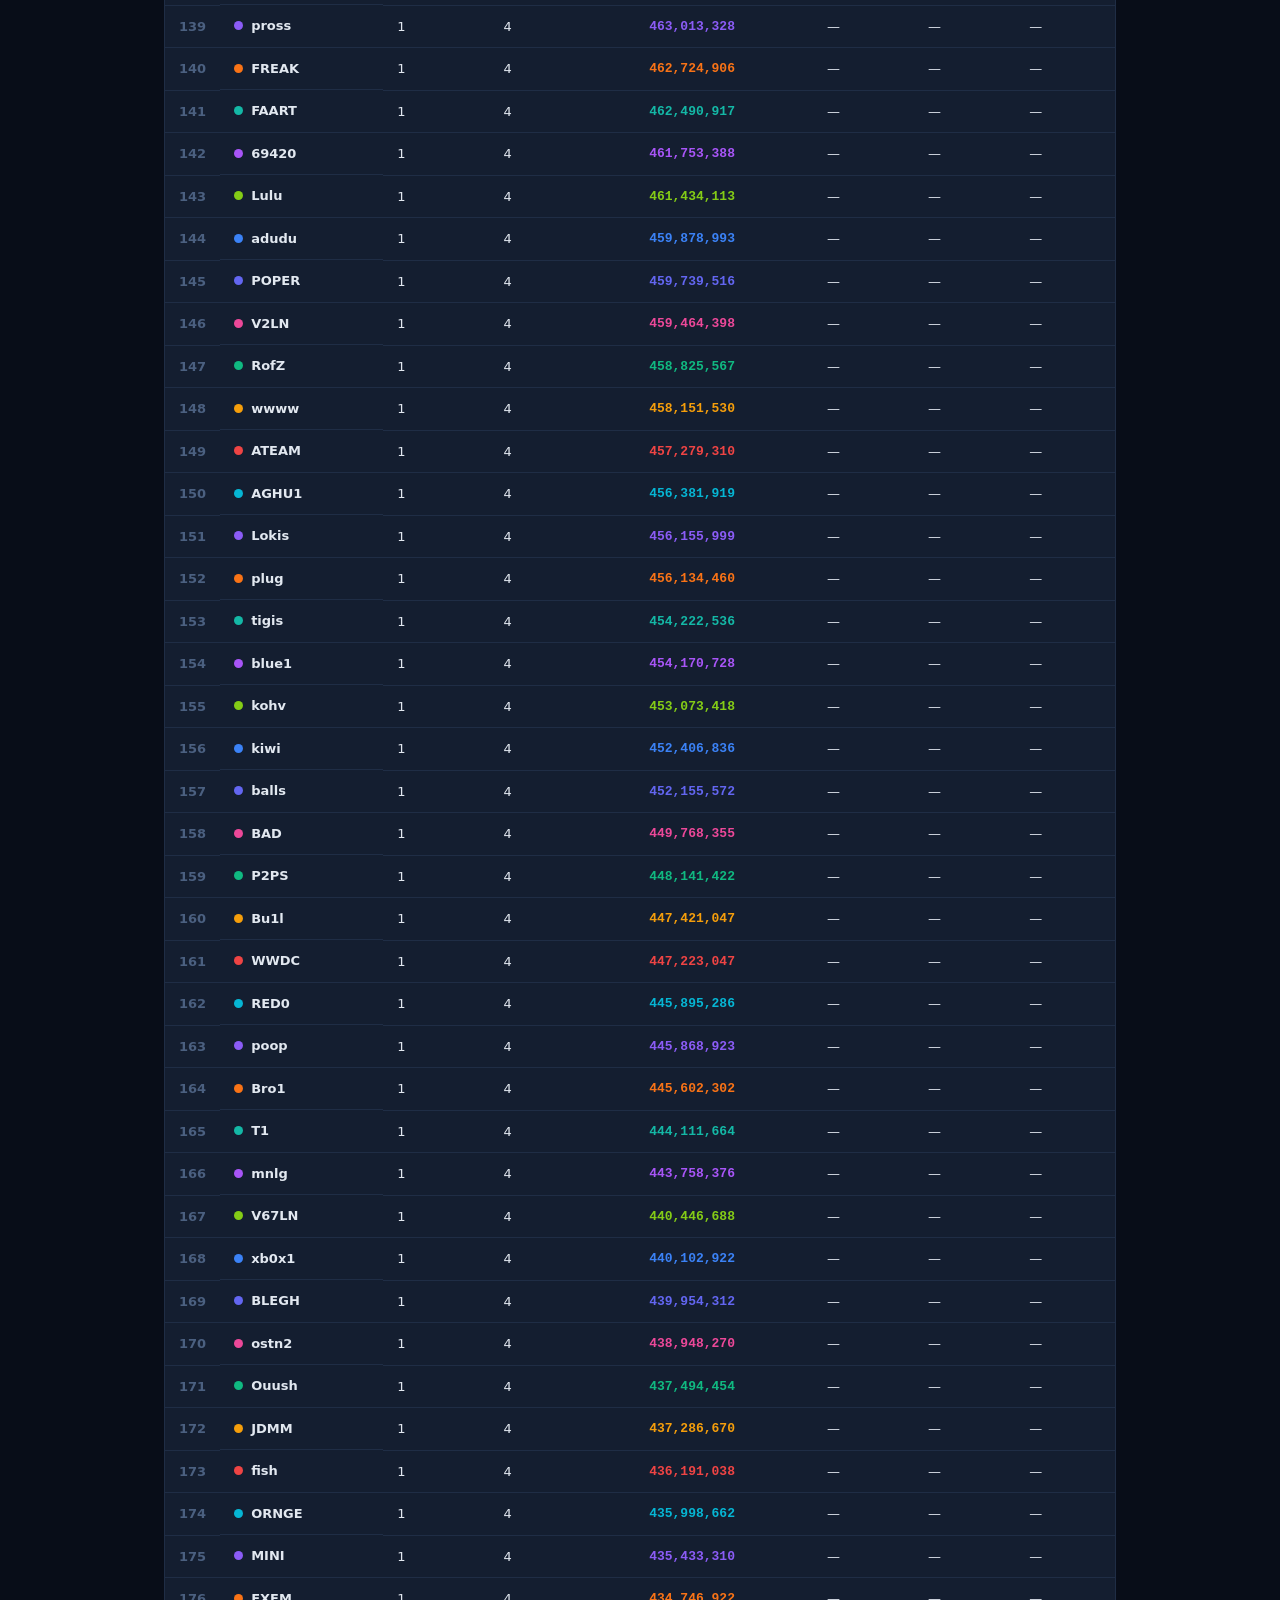
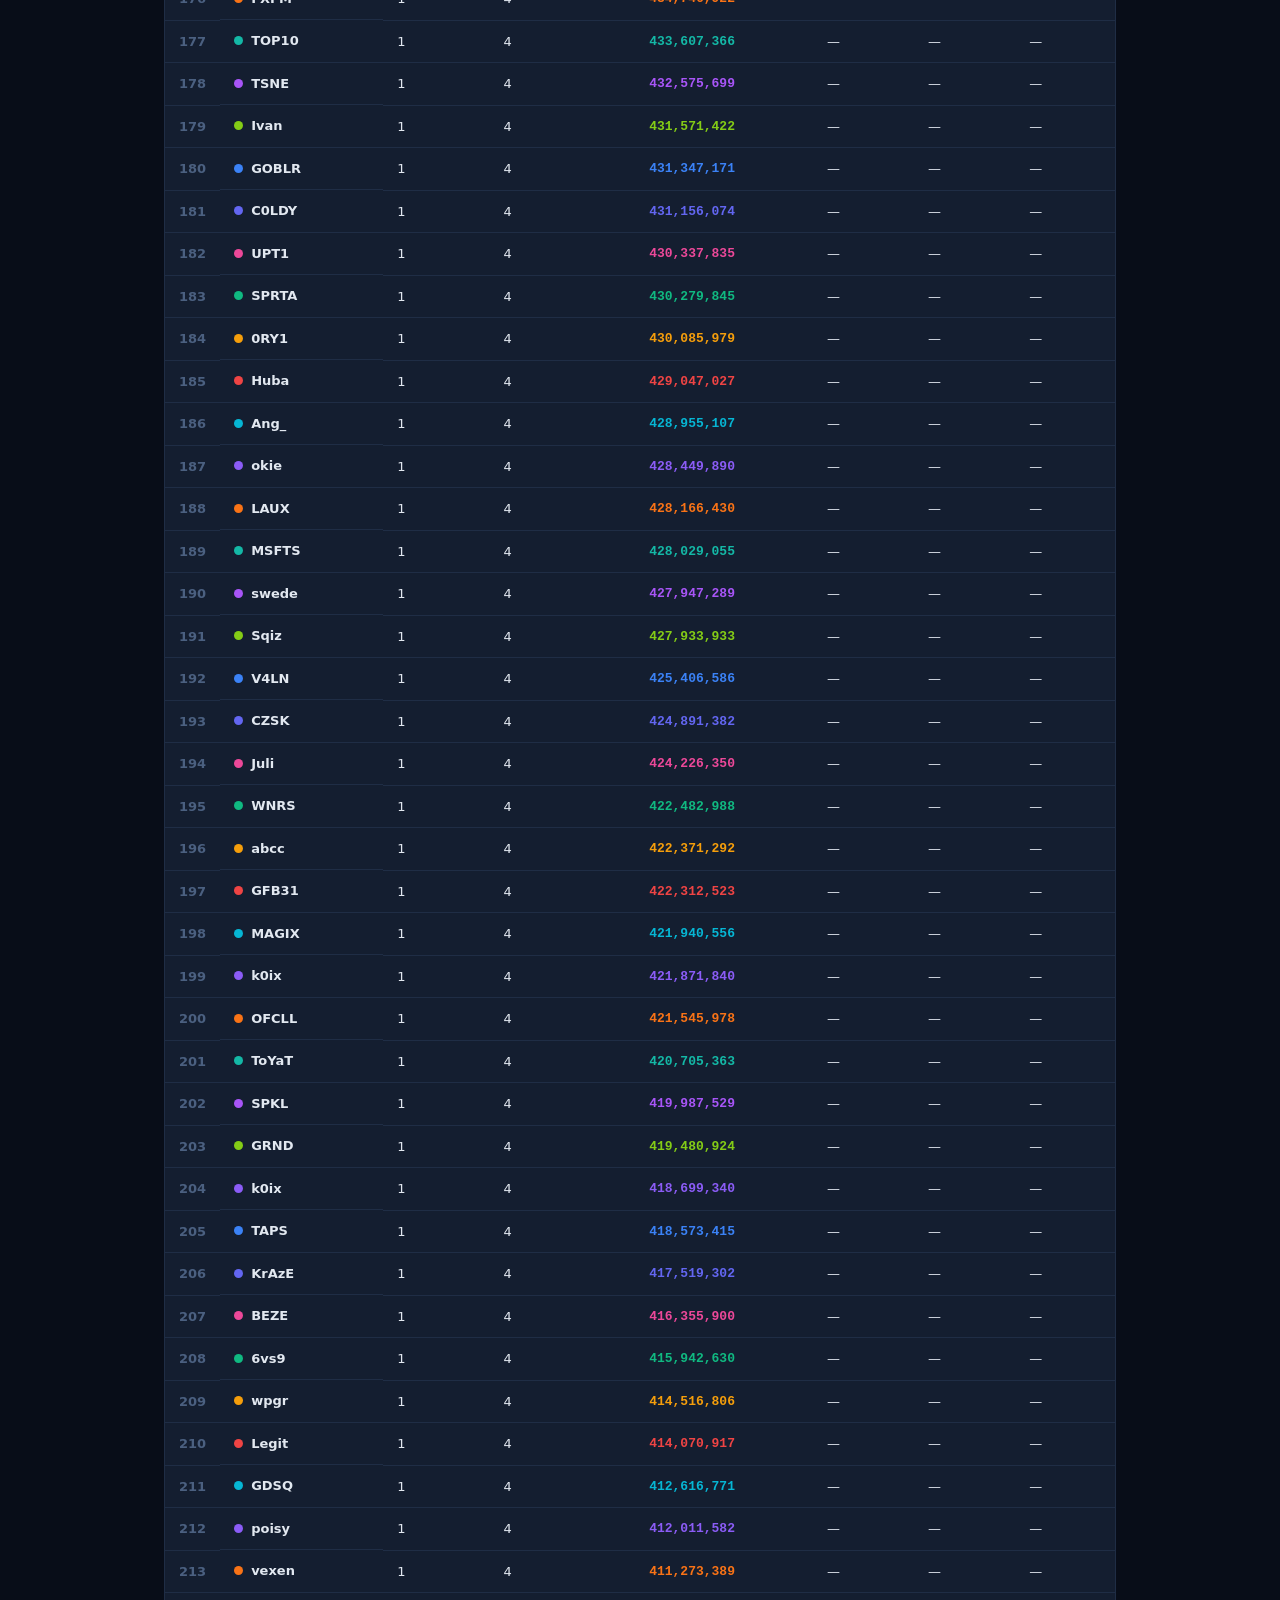
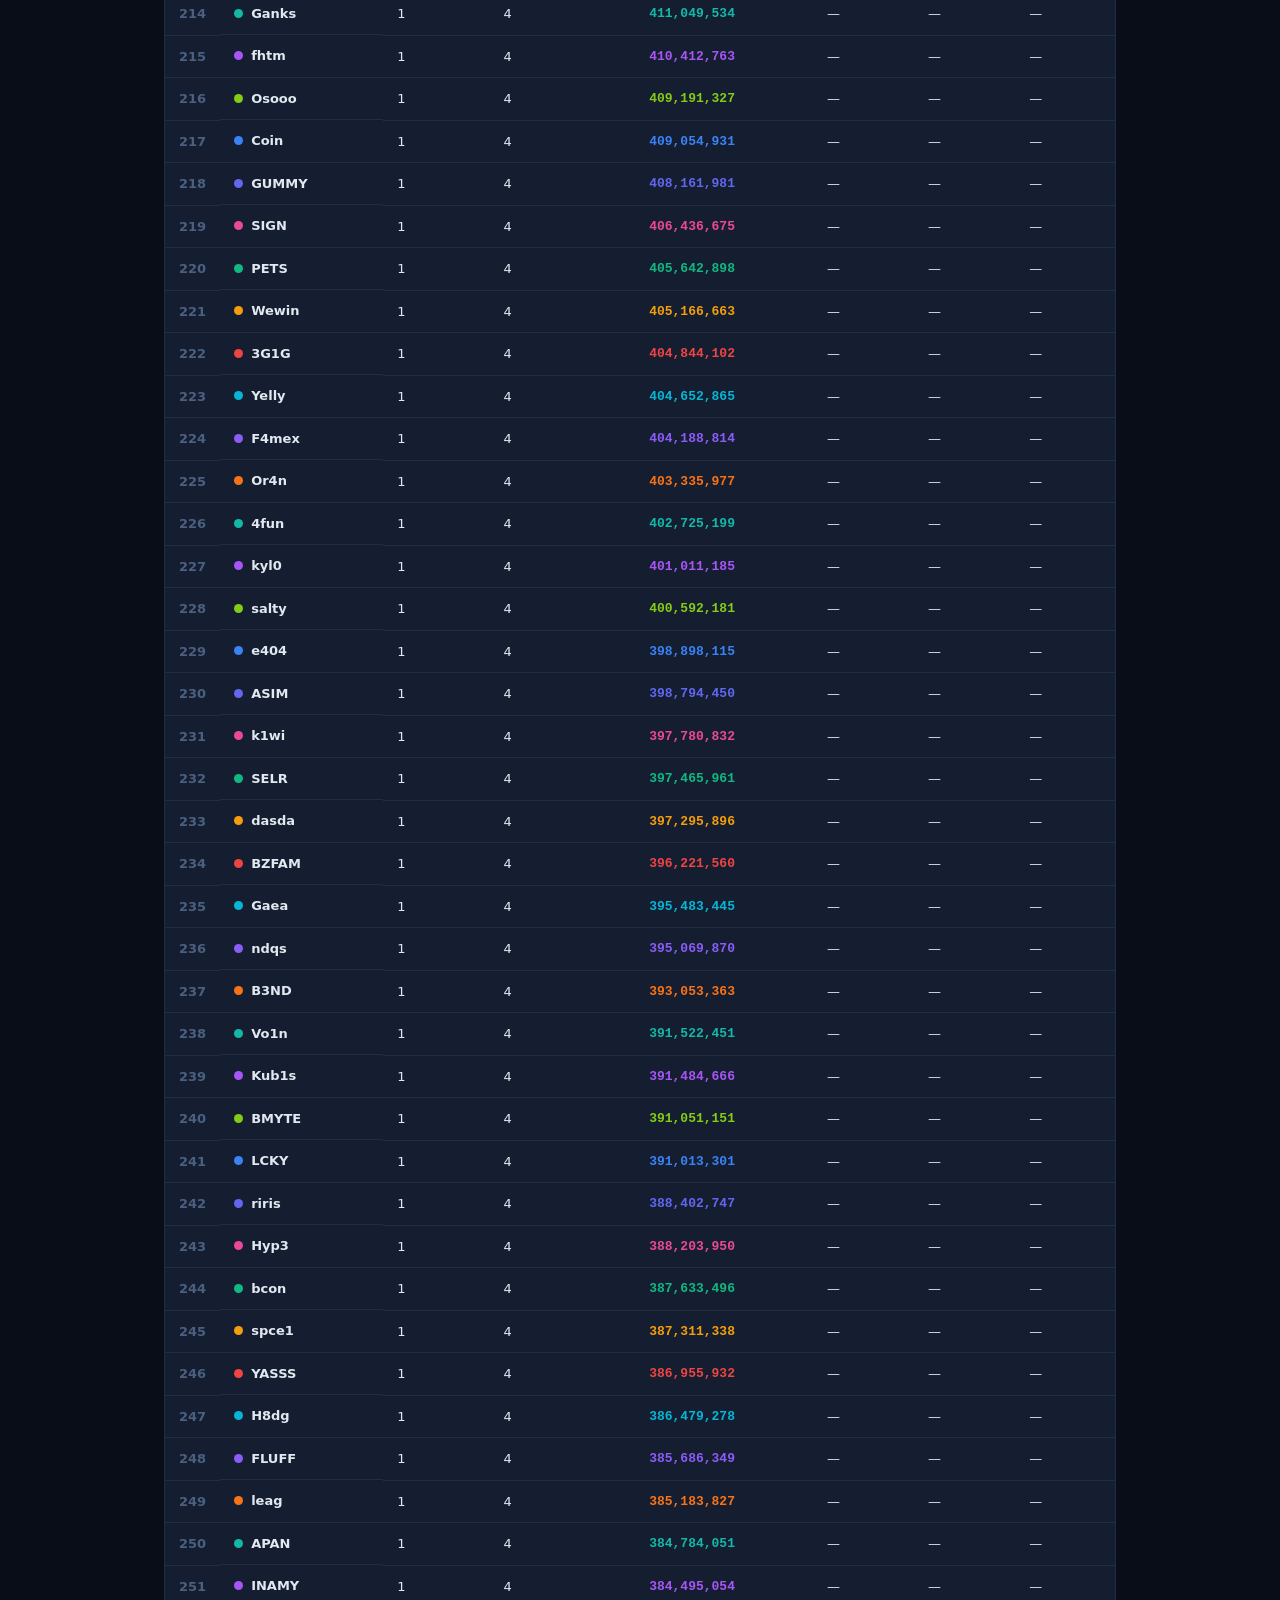
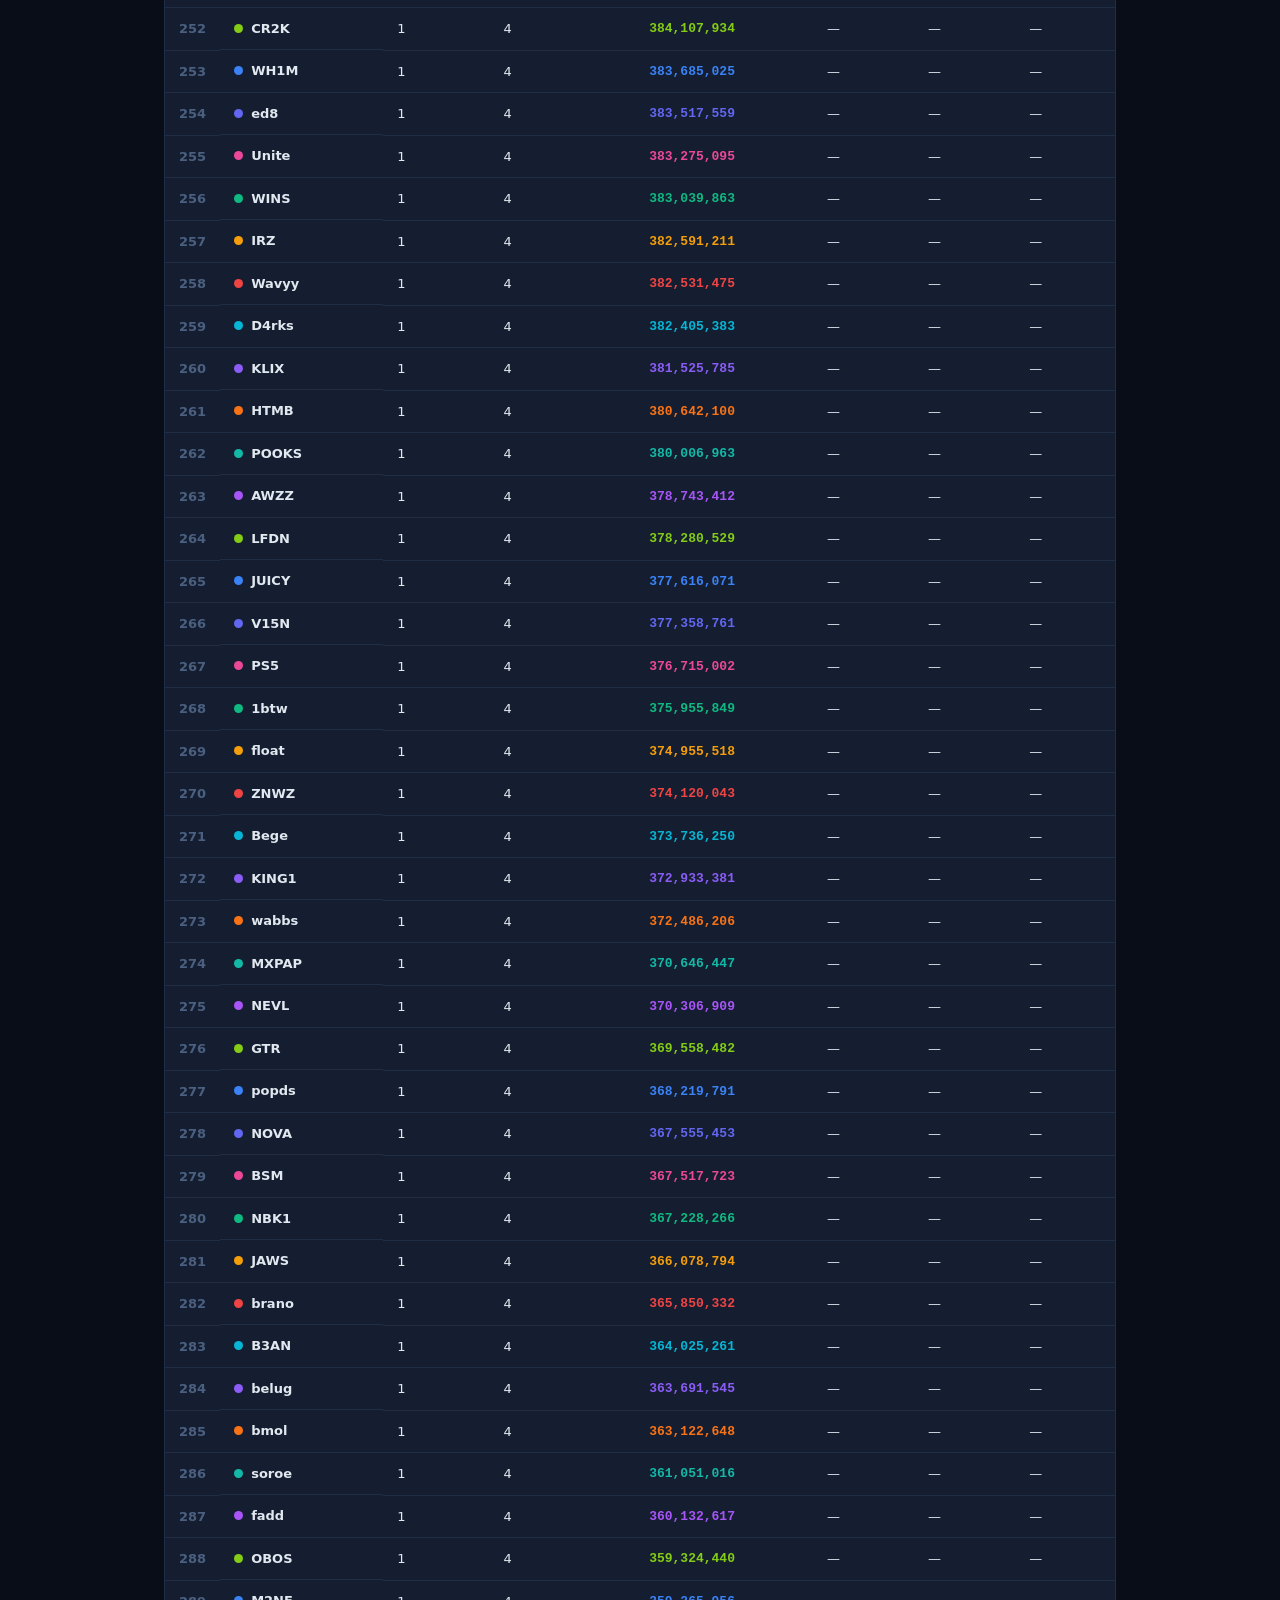
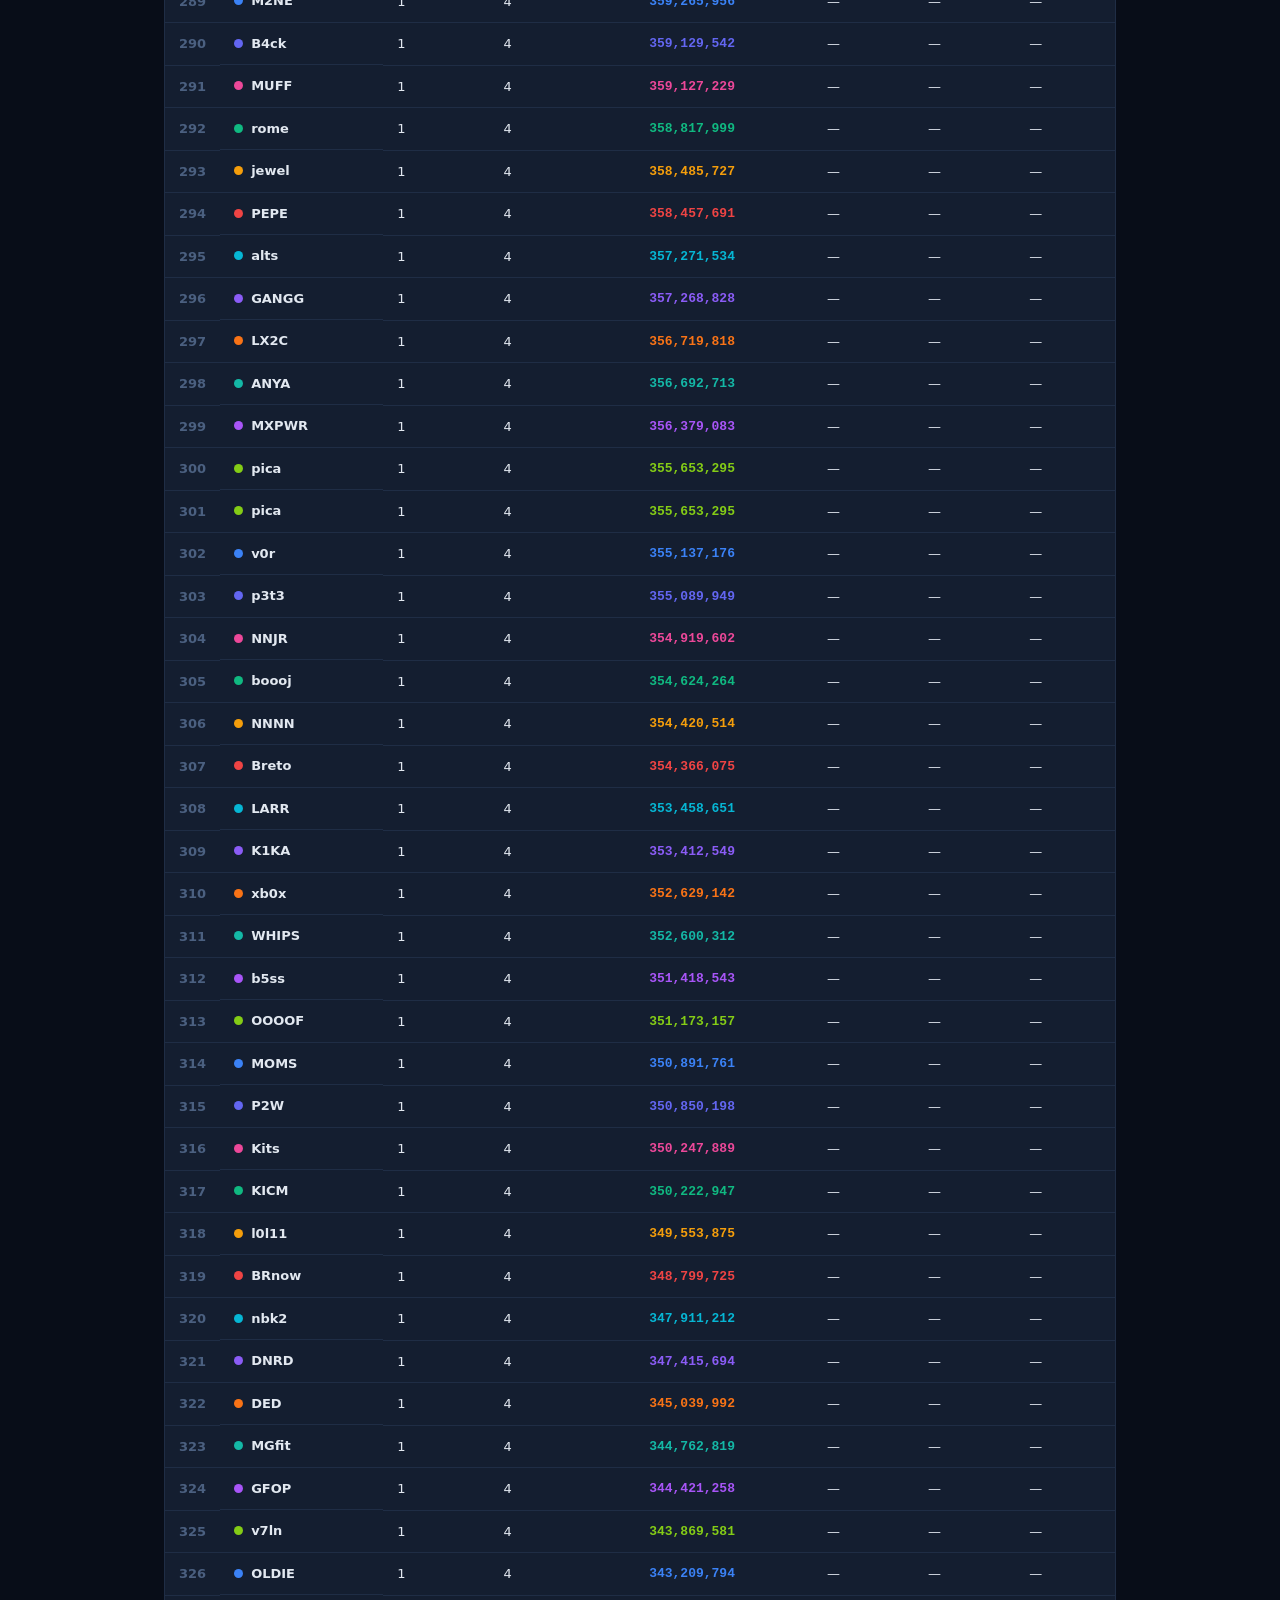
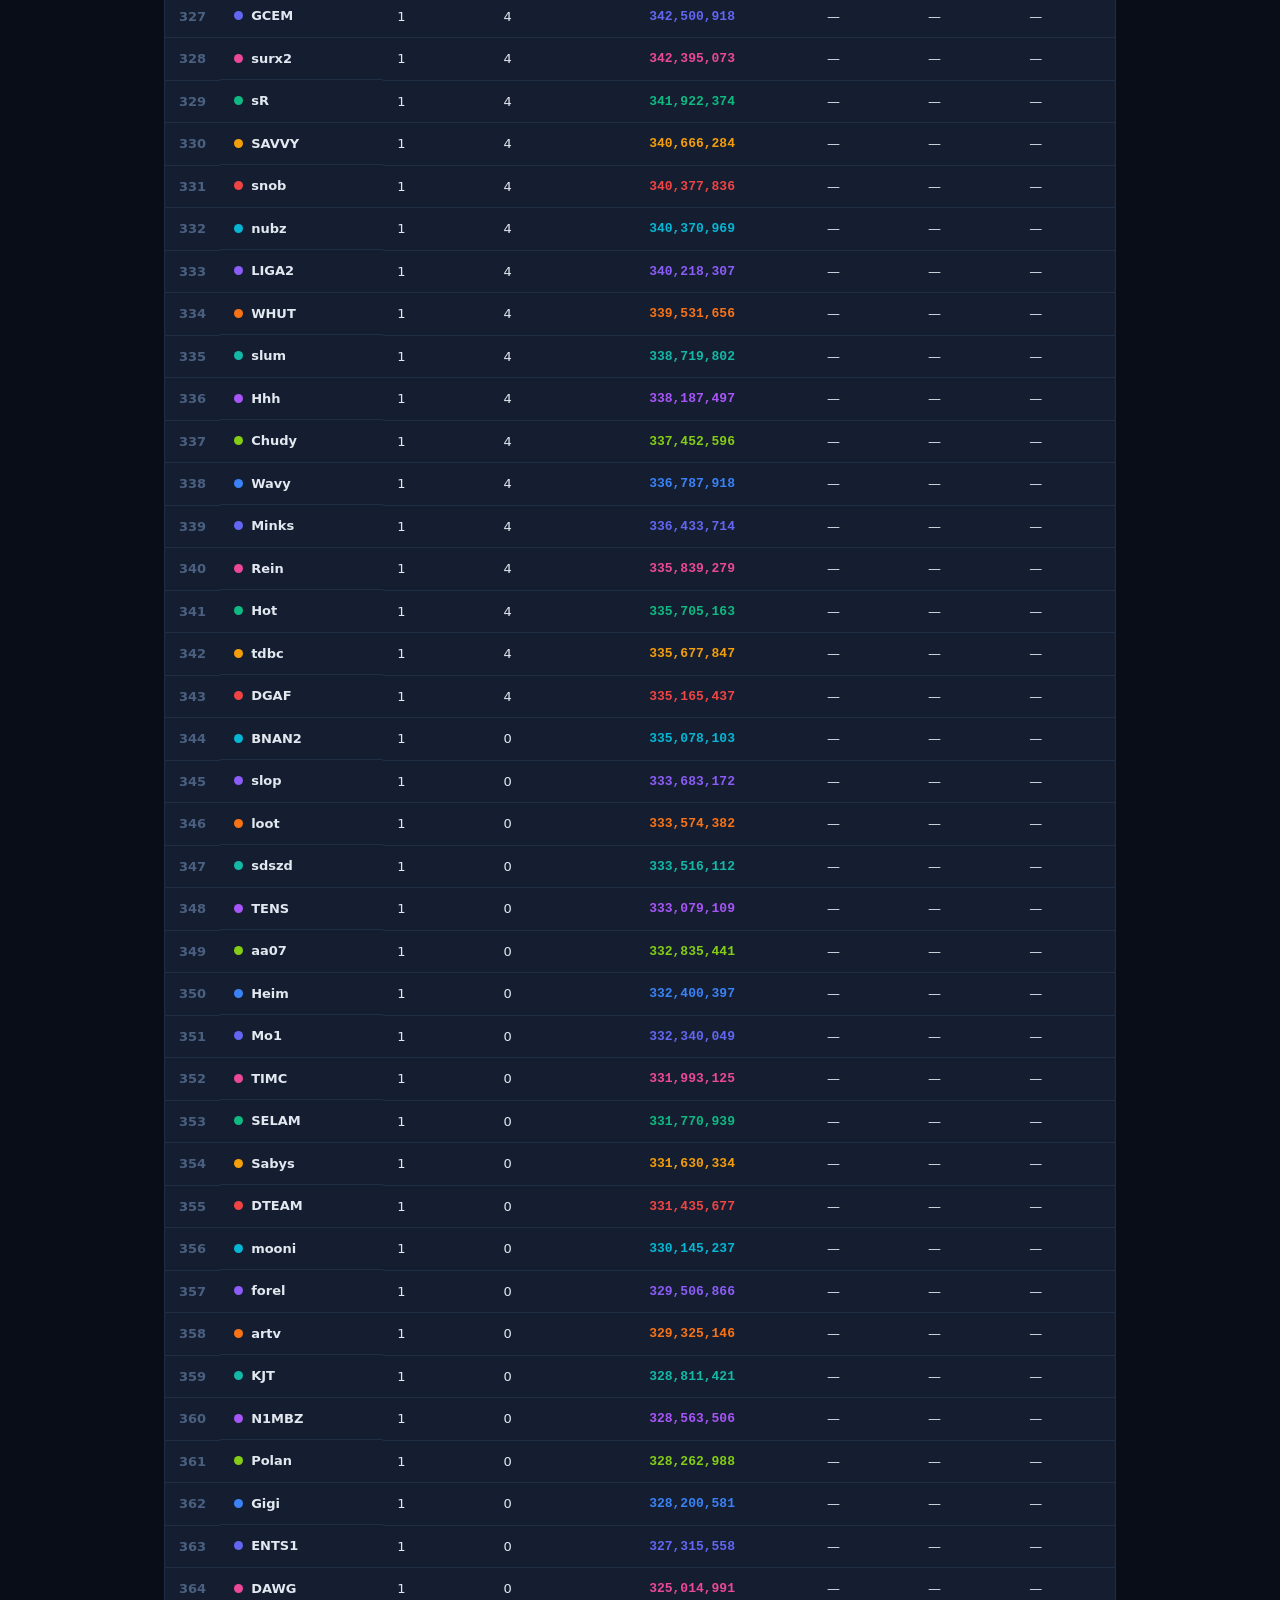
<file: league/index.html>
<!DOCTYPE html>
<html lang="en">
<head>
    <meta charset="UTF-8">
    <meta name="viewport" content="width=device-width, initial-scale=1.0">
    <meta http-equiv="Cache-Control" content="no-cache, no-store, must-revalidate">
    <meta http-equiv="Pragma" content="no-cache">
    <meta http-equiv="Expires" content="0">
    <title>PS99 League Leaderboard</title>
    <link rel="stylesheet" href="../style.css?v=1">
    <script>
    (function(){
        var V = 2;
        var k = '_ps99league_v';
        var stored = localStorage.getItem(k);
        localStorage.setItem(k, V);
        if (stored && stored !== String(V)) {
            var url = location.href.split('?')[0] + '?nocache=' + V;
            location.replace(url);
        }
    })();
    </script>
</head>
<body>

<header>
    <div class="header-content">
        <div class="logo">
            <span class="logo-icon">&#127942;</span>
            <h1>PS99 League Leaderboard</h1>
        </div>
        <div style="display:flex;align-items:center;gap:10px">
            <span id="event-status-badge"></span>
            <button class="btn-refresh" id="refresh-btn">&#128260; Refresh</button>
        </div>
    </div>
</header>

<nav class="page-nav">
    <a href="index.html" class="nav-tab active">League Leaderboard</a>
</nav>

<main>

    <!-- Leaderboard -->
    <div id="leaderboard-view" class="view active">
        <div class="event-info-bar">
            <div>
                <div class="event-title">League Leaderboard</div>
                <div class="event-dates" id="event-dates">Top leagues, refreshed every ~10 minutes in the background</div>
            </div>
        </div>

        <div class="manage-card live-card">
            <div class="manage-card-header">
                <h3>&#128269; Search Leagues</h3>
                <span class="live-dot"></span>
            </div>
            <p class="live-desc">Search any league by name, even if it's not in the leaderboard.</p>
            <div class="live-manual">
                <input type="text" id="search-clan-name" class="live-input" placeholder="Enter league name">
                <button class="btn-live-secondary" id="search-clan-btn">Search</button>
                <button class="btn-secondary" id="clear-search-btn" style="display:none">Clear</button>
            </div>
            <div id="search-status" class="import-status"></div>
        </div>

        <h3 class="sub-heading" id="leaderboard-heading">Top Leagues</h3>
        <div class="players-table-container">
            <table class="players-table">
                <thead>
                    <tr><th>#</th><th>League</th><th>Level</th><th>Members</th><th>Points</th><th>&Delta;10m</th><th>&Delta;30m</th><th>&Delta;1Hr</th></tr>
                </thead>
                <tbody id="leaderboard-tbody"></tbody>
            </table>
        </div>
    </div>

    <!-- League Detail -->
    <div id="clan-detail-view" class="view">
        <div class="detail-top-bar">
            <button class="back-btn" id="clan-back-btn">&larr; Back to Leaderboard</button>
        </div>
        <div class="team-detail-header" id="clan-detail-header">
            <div class="team-detail-title-row">
                <div class="team-detail-color-bar" id="clan-detail-color-bar"></div>
                <div>
                    <h2 id="clan-detail-name"></h2>
                    <div id="clan-detail-sub" class="team-detail-sub-line"></div>
                </div>
            </div>
            <div class="team-detail-stats">
                <div class="stat-box"><span class="stat-label">Rank</span><span class="stat-value" id="cd-rank"></span></div>
                <div class="stat-box"><span class="stat-label">Points</span><span class="stat-value" id="cd-pts"></span><span class="stat-asof" id="cd-pts-asof"></span></div>
                <div class="stat-box"><span class="stat-label">Level</span><span class="stat-value" id="cd-level"></span></div>
                <div class="stat-box"><span class="stat-label">Roster</span><span class="stat-value" id="cd-roster"></span></div>
            </div>
            <div class="team-detail-stats" style="margin-top:16px">
                <div class="stat-box"><span class="stat-label">Last 10m</span><span class="stat-value" id="cd-delta-10m">&mdash;</span><span class="stat-asof" id="cd-delta-10m-asof"></span></div>
                <div class="stat-box"><span class="stat-label">Last 30m</span><span class="stat-value" id="cd-delta-30m">&mdash;</span><span class="stat-asof" id="cd-delta-30m-asof"></span></div>
                <div class="stat-box"><span class="stat-label">Last 1Hr</span><span class="stat-value" id="cd-delta-1h">&mdash;</span><span class="stat-asof" id="cd-delta-1h-asof"></span></div>
            </div>
        </div>
        <h3 class="sub-heading">Roster</h3>
        <div class="roster-delta-note" id="roster-delta-note"></div>
        <div class="players-table-container">
            <table class="players-table roster-table">
                <thead>
                    <tr><th>#</th><th>Display Name</th><th>Points</th><th>&Delta;10m</th><th>&Delta;30m</th><th>&Delta;1Hr</th></tr>
                </thead>
                <tbody id="roster-tbody"></tbody>
            </table>
        </div>
    </div>

</main>

<div id="toast" class="toast"></div>

<script src="app.js?v=2"></script>
</body>
</html>
</file>
<file: style.css>
:root {
    --bg-primary:    #080d18;
    --bg-secondary:  #0f1623;
    --bg-card:       #141e30;
    --bg-card-hover: #182336;
    --border:        #1f2d45;
    --border-light:  #243350;

    --accent:        #6366f1;
    --accent-2:      #8b5cf6;
    --gold:          #f59e0b;
    --success:       #10b981;
    --danger:        #ef4444;

    --text-primary:  #e2e8f0;
    --text-secondary:#94a3b8;
    --text-muted:    #4b6080;

    --radius-sm: 8px;
    --radius-lg: 16px;
    --radius-xl: 20px;

    --shadow:    0 4px 24px rgba(0,0,0,.45);
}

*, *::before, *::after { box-sizing: border-box; margin: 0; padding: 0; }

body {
    font-family: 'Segoe UI', system-ui, -apple-system, sans-serif;
    background: var(--bg-primary);
    color: var(--text-primary);
    min-height: 100vh;
    line-height: 1.5;
}

header {
    background: var(--bg-secondary);
    border-bottom: 1px solid var(--border);
    position: sticky;
    top: 0;
    z-index: 200;
    box-shadow: var(--shadow);
}

.header-content {
    max-width: 1000px;
    margin: 0 auto;
    padding: 0 24px;
    height: 60px;
    display: flex;
    align-items: center;
    justify-content: space-between;
}

.logo { display: flex; align-items: center; gap: 10px; }
.logo-icon { font-size: 26px; }
.logo h1 {
    font-size: 18px;
    font-weight: 800;
    background: linear-gradient(120deg, #f59e0b, #ef4444);
    -webkit-background-clip: text;
    -webkit-text-fill-color: transparent;
    background-clip: text;
    white-space: nowrap;
}

main {
    max-width: 1000px;
    margin: 0 auto;
    padding: 28px 24px;
}

.page-nav {
    max-width: 1000px;
    margin: 0 auto;
    padding: 12px 24px 0;
    display: flex;
    gap: 4px;
}
.nav-tab {
    padding: 10px 20px;
    font-size: 13px;
    font-weight: 700;
    color: var(--text-secondary);
    text-decoration: none;
    border-radius: var(--radius-sm) var(--radius-sm) 0 0;
    border: 1px solid transparent;
    border-bottom: none;
    transition: background .15s, color .15s;
}
.nav-tab:hover { color: var(--text-primary); background: var(--bg-card); }
.nav-tab.active {
    color: var(--gold);
    background: var(--bg-card);
    border-color: var(--border);
}

.view { display: none; }
.view.active { display: block; }

.event-info-bar {
    background: linear-gradient(135deg, var(--bg-card), var(--bg-card-hover));
    border: 1px solid var(--border);
    border-radius: var(--radius-lg);
    padding: 16px 24px;
    margin-bottom: 24px;
}

.event-title { font-size: 20px; font-weight: 800; color: var(--gold); }
.event-dates { font-size: 13px; color: var(--text-secondary); margin-top: 2px; }

.status-pill {
    font-size: 11px;
    font-weight: 700;
    text-transform: uppercase;
    letter-spacing: .6px;
    padding: 4px 12px;
    border-radius: 20px;
    background: rgba(16,185,129,.15);
    color: var(--success);
    border: 1px solid rgba(16,185,129,.3);
}

.st-team-dot { display: inline-block; width: 9px; height: 9px; border-radius: 50%; flex-shrink: 0; }

.detail-top-bar {
    display: flex;
    align-items: center;
    justify-content: space-between;
    margin-bottom: 20px;
}

.back-btn {
    background: transparent;
    border: 1px solid var(--border);
    color: var(--text-secondary);
    padding: 8px 16px;
    border-radius: var(--radius-sm);
    cursor: pointer;
    font-size: 13px;
    font-weight: 600;
    transition: background .15s, color .15s;
}
.back-btn:hover { background: var(--bg-card); color: var(--text-primary); }

.team-detail-header {
    background: var(--bg-card);
    border: 1px solid var(--border);
    border-radius: var(--radius-xl);
    padding: 24px;
    margin-bottom: 20px;
}
.team-detail-title-row {
    display: flex;
    align-items: center;
    gap: 14px;
    margin-bottom: 20px;
}
.team-detail-color-bar {
    width: 6px;
    height: 48px;
    border-radius: 3px;
    flex-shrink: 0;
}
.team-detail-header h2 { font-size: 26px; font-weight: 900; }
.team-detail-sub-line  { font-size: 13px; color: var(--text-muted); }

.team-detail-stats {
    display: flex;
    gap: 28px;
    flex-wrap: wrap;
}
.stat-box { display: flex; flex-direction: column; gap: 3px; }
.stat-label{ font-size: 10px; text-transform: uppercase; letter-spacing: .6px; color: var(--text-muted); font-weight: 700; }
.stat-value{ font-size: 20px; font-weight: 800; }
.stat-asof { font-size: 10px; color: var(--text-muted); font-weight: 500; }

.sub-heading { font-size: 15px; font-weight: 800; margin: 24px 0 12px; color: var(--text-secondary); }

.roster-delta-note { font-size: 11px; color: var(--text-muted); margin: -6px 0 10px; }

.players-table-container {
    background: var(--bg-card);
    border: 1px solid var(--border);
    border-radius: var(--radius-lg);
    overflow-x: auto;
    -webkit-overflow-scrolling: touch;
}
.players-table { width: 100%; border-collapse: collapse; }
.players-table th {
    background: var(--bg-secondary);
    padding: 11px 14px;
    text-align: left;
    font-size: 11px;
    text-transform: uppercase;
    letter-spacing: .5px;
    color: var(--text-muted);
    font-weight: 700;
}
.players-table td {
    padding: 11px 14px;
    border-bottom: 1px solid var(--border);
    font-size: 13px;
    vertical-align: middle;
}
.players-table tr:last-child td { border-bottom: none; }
.players-table tbody tr:hover td { background: var(--bg-card-hover); }

.player-rank   { font-weight: 700; color: var(--text-muted); width: 40px; }
.player-name   { font-weight: 700; display: flex; align-items: center; gap: 8px; }
.player-points { font-weight: 800; font-family: monospace; font-size: 14px; }

.manage-card {
    background: var(--bg-card);
    border: 1px solid var(--border);
    border-radius: var(--radius-xl);
    padding: 24px;
    margin-bottom: 24px;
}
.manage-card-header { display: flex; align-items: center; gap: 10px; margin-bottom: 10px; }
.manage-card-header h3 { font-size: 15px; font-weight: 800; }

.live-card {
    border-color: rgba(99,102,241,.4);
    background: linear-gradient(135deg, var(--bg-card), #141e38);
}

.live-dot {
    width: 10px; height: 10px;
    border-radius: 50%;
    background: var(--success);
    box-shadow: 0 0 8px var(--success);
    animation: pulse 2s infinite;
}
@keyframes pulse {
    0%, 100% { opacity: 1; }
    50%       { opacity: .4; }
}

.live-desc {
    font-size: 13px;
    color: var(--text-secondary);
    margin-bottom: 18px;
}

.live-manual { display: flex; gap: 8px; }

.live-input {
    flex: 1;
    background: var(--bg-secondary);
    border: 1px solid var(--border);
    color: var(--text-primary);
    padding: 10px 13px;
    border-radius: var(--radius-sm);
    font-size: 13px;
}
.live-input:focus { outline: none; border-color: var(--accent); }

.btn-live-secondary {
    background: var(--accent);
    color: #fff;
    border: none;
    padding: 10px 18px;
    border-radius: var(--radius-sm);
    font-size: 13px; font-weight: 700;
    cursor: pointer;
    white-space: nowrap;
    transition: opacity .15s;
}
.btn-live-secondary:hover    { opacity: .88; }
.btn-live-secondary:disabled { opacity: .5; cursor: not-allowed; }

.btn-secondary {
    background: transparent;
    color: var(--text-secondary);
    border: 1px solid var(--border);
    padding: 10px 18px;
    border-radius: var(--radius-sm);
    font-size: 13px; font-weight: 600;
    cursor: pointer;
    white-space: nowrap;
    transition: background .15s;
}
.btn-secondary:hover { background: var(--bg-secondary); }

.import-status {
    margin-top: 14px;
    font-size: 13px;
    min-height: 20px;
}
.import-status.loading { color: #818cf8; }
.import-status.success { color: var(--success); }
.import-status.error   { color: var(--danger); }

.spinner {
    display: inline-block;
    width: 12px; height: 12px;
    border: 2px solid rgba(255,255,255,.2);
    border-top-color: #818cf8;
    border-radius: 50%;
    animation: spin .7s linear infinite;
    margin-right: 6px;
    vertical-align: middle;
}
@keyframes spin { to { transform: rotate(360deg); } }

.btn-refresh {
    background: transparent;
    border: 1px solid var(--border);
    color: var(--text-secondary);
    padding: 6px 14px;
    border-radius: var(--radius-sm);
    font-size: 12px; font-weight: 600;
    cursor: pointer;
    transition: all .15s;
    white-space: nowrap;
}
.btn-refresh:hover    { background: var(--bg-card); color: var(--text-primary); border-color: var(--accent); }
.btn-refresh:disabled { opacity: .5; cursor: not-allowed; }

.toast {
    position: fixed;
    bottom: 24px; right: 24px;
    background: var(--bg-card);
    border: 1px solid var(--border-light);
    border-radius: var(--radius-sm);
    padding: 12px 20px;
    font-size: 13px; font-weight: 600;
    z-index: 1000;
    transform: translateY(80px);
    opacity: 0;
    transition: transform .28s ease, opacity .28s ease;
    pointer-events: none;
    max-width: 280px;
}
.toast.show { transform: translateY(0); opacity: 1; }
.toast.success { border-left: 3px solid var(--success); color: var(--success); }
.toast.error   { border-left: 3px solid var(--danger);  color: var(--danger); }

.summary-stats-bar {
    display: flex;
    gap: 12px;
    margin-bottom: 20px;
    flex-wrap: wrap;
}
.summary-stat {
    flex: 1;
    min-width: 100px;
    background: var(--bg-card);
    border: 1px solid var(--border);
    border-radius: var(--radius-lg);
    padding: 14px 16px;
    display: flex;
    flex-direction: column;
    align-items: center;
    gap: 4px;
}
.summary-stat-value {
    font-size: 22px;
    font-weight: 900;
    color: var(--accent);
}
.summary-stat-label {
    font-size: 10px;
    text-transform: uppercase;
    letter-spacing: .5px;
    color: var(--text-muted);
    font-weight: 700;
}

@media (max-width: 650px) {
    main { padding: 16px; }
    .header-content { gap: 12px; }
    .logo h1 { font-size: 14px; }
    .detail-top-bar { flex-direction: column; align-items: flex-start; gap: 10px; }
    .team-detail-stats { gap: 16px; }
    .live-manual { flex-direction: column; }
    .roster-table th, .roster-table td { padding: 8px 10px; font-size: 12px; }
}
</file>
